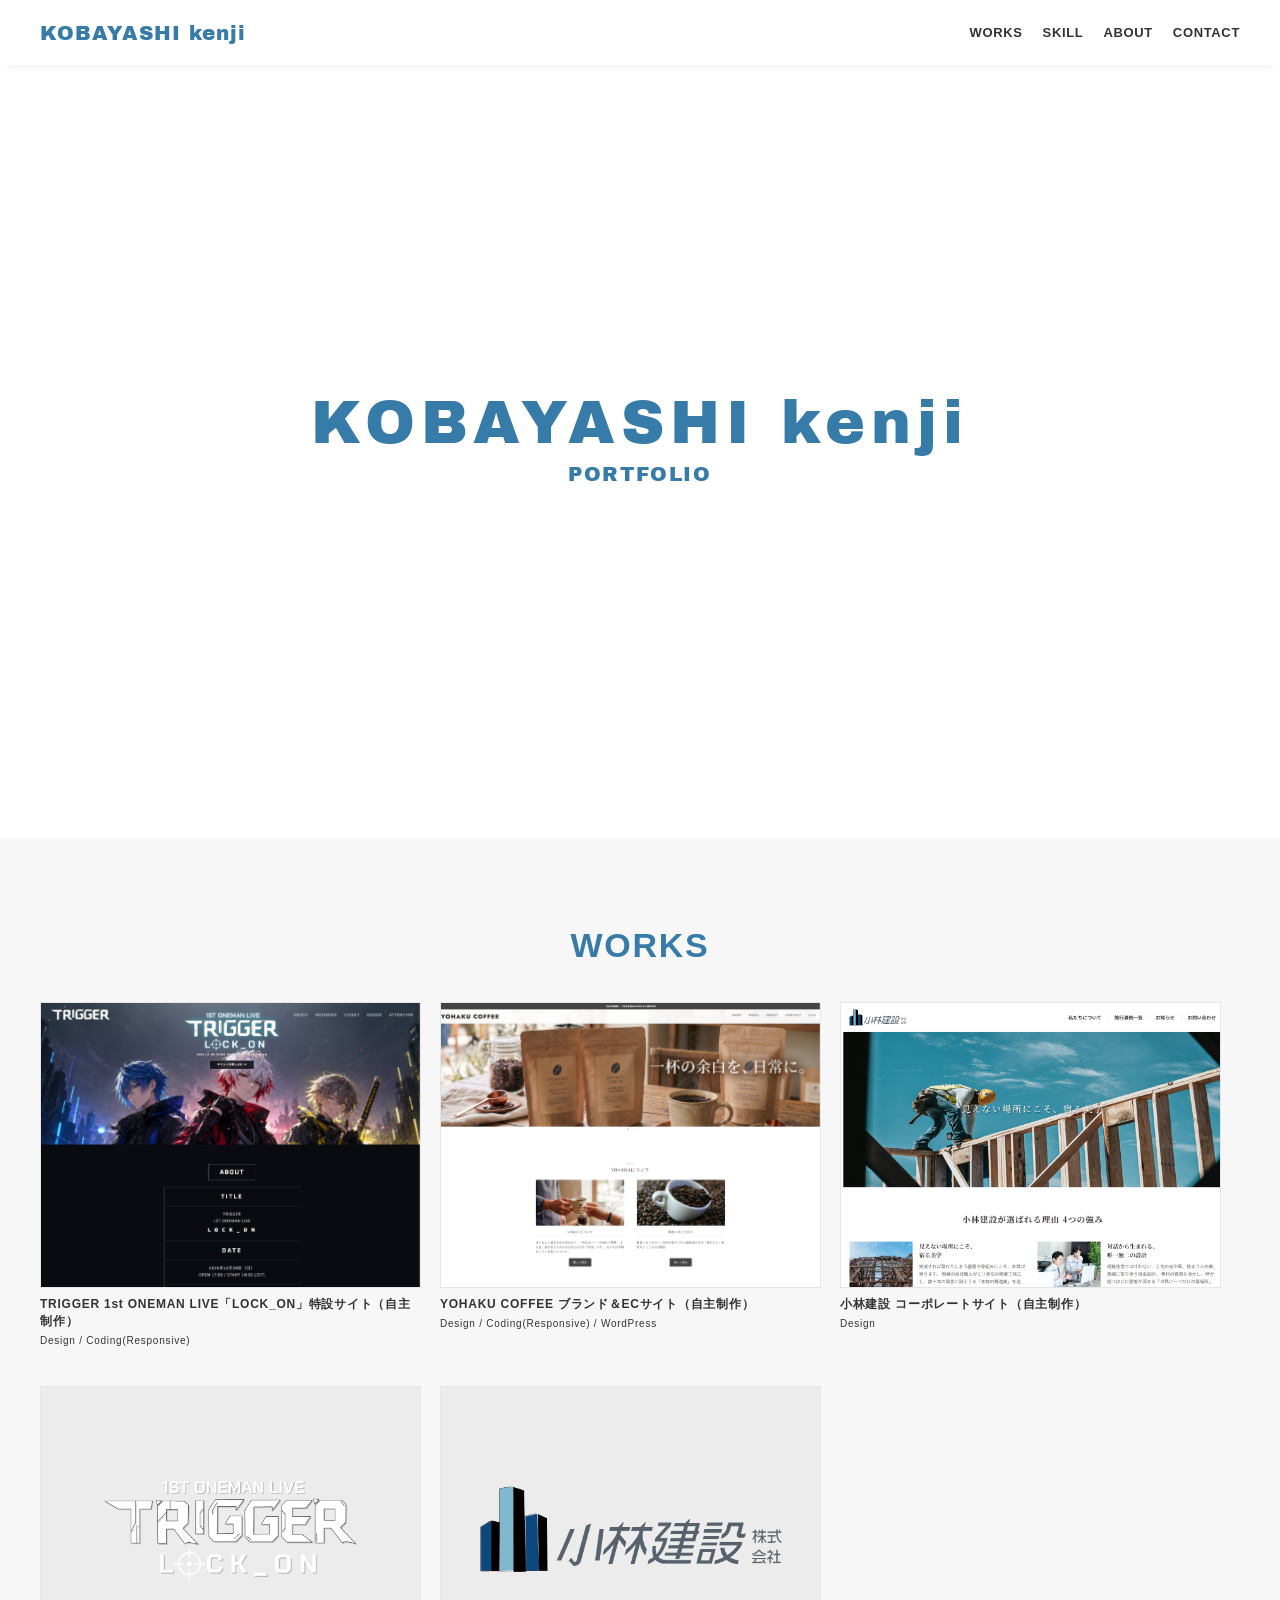
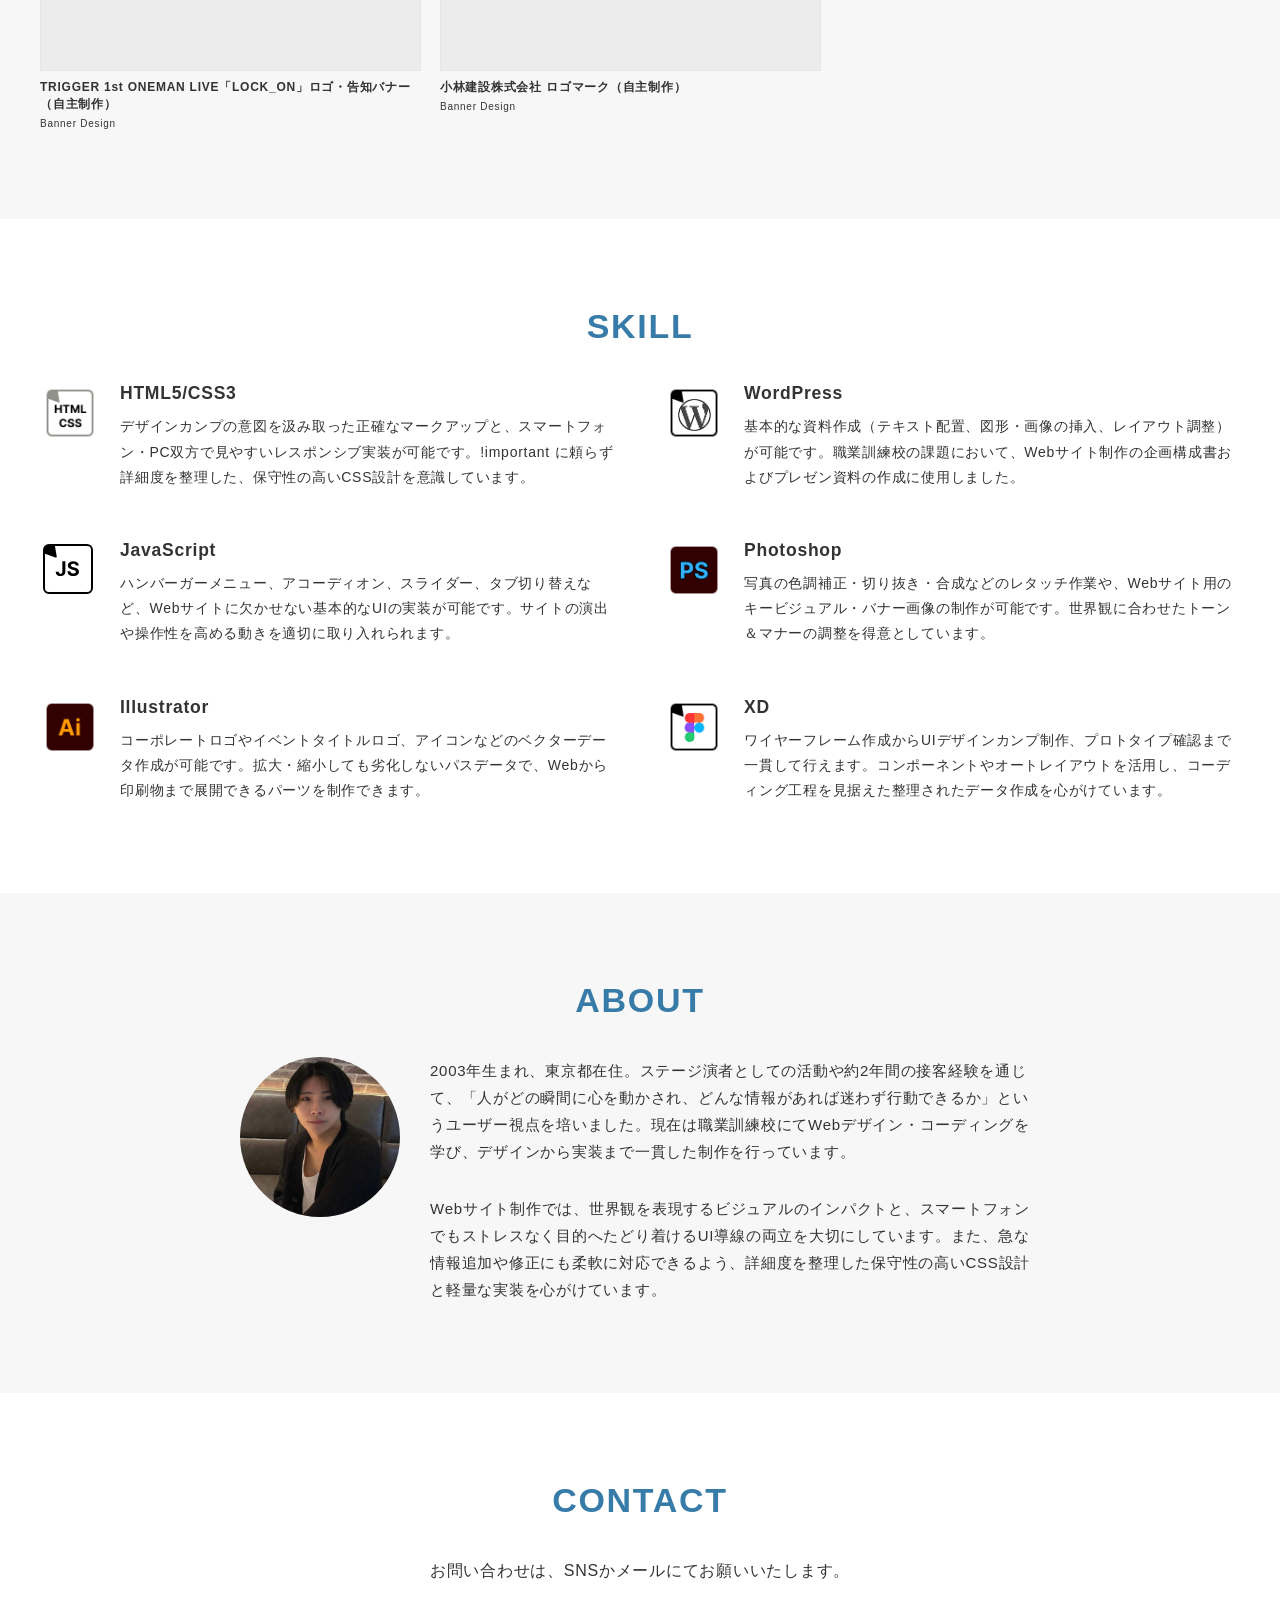
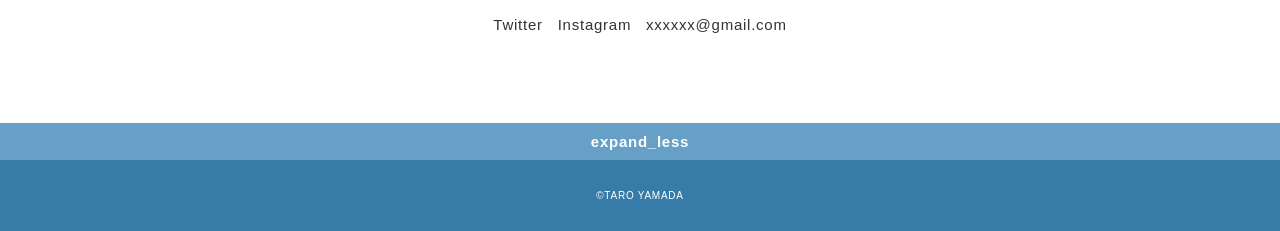
<file: index.html>
<!DOCTYPE html>
<html>

<head>
  <meta charset="utf-8">
  <meta name="viewport" content="width=device-width,initial-scale=1.0,user-scalable=no">
  <meta property="og:type" content="website">
  <meta property="og:title" content="WebデザイナーKOBAYASHI kenji  ポートフォリオ">
  <meta property="og:url" content="index.html">
  <meta property="og:description" content="KOBAYASHI kenjiのポートフォリオサイトです。">
  <meta property="og:image" content="img/ogp.png">
  <meta name="description" content="KOBAYASHI kenji のポートフォリオサイトです">
  <title>KOBAYASHI kenji ポートフォリオ</title>
  <link rel="preconnect" href="https://fonts.gstatic.com">
  <link rel="preconnect" href="https://fonts.googleapis.com">
  <link rel="preconnect" href="https://fonts.gstatic.com" crossorigin>
  <link href="https://fonts.googleapis.com/css2?family=Archivo+Black&display=swap" rel="stylesheet">
  <!-- <link href="https://fonts.googleapis.com/css2?family=Lato&display=swap" rel="stylesheet">
  <link href="https://fonts.googleapis.com/css?family=Material+Icons+Outlined" rel="stylesheet"> -->
  <link href="css/ress.css" rel="stylesheet">
  <link href="css/style.css" rel="stylesheet">
  <link rel="shortcut icon" href="img/favicon.ico">
  <link rel="canonical" href="index.html">
</head>

<body>
  <div class="wrapper">

    <!-- header -->
    <header class="header ">
      <div class="container">
        <h1 class="header-logo">
          <a href="index.html">KOBAYASHI kenji</a>
        </h1>
        <nav class="gnav">
          <ul class="gnav-list">
            <li class="gnav-item"><a href="#works">WORKS</a></li>
            <li class="gnav-item"><a href="#skill">SKILL</a></li>
            <li class="gnav-item"><a href="#about">ABOUT</a></li>
            <li class="gnav-item"><a href="#contact">CONTACT</a></li>
          </ul>
        </nav>
      </div>
    </header>
    <!-- /header -->

    <main class="content">

      <!-- mv -->
      <div class="mv">
        <div class="mv-container">
          <p class="mv-title">KOBAYASHI kenji </p>
          <p class="mv-subtitle">PORTFOLIO</p>
          <p class="mv-text">
            <!-- ユーザーとお客様が心から満足できる<br class="sp-only">サイトをお作りいたします。<br> -->
            <!-- デザインとコーディングは<br class="sp-only">おまかせください。<br> -->
          </p>
        </div>
      </div>
      <!-- /mv -->

      <!-- works -->
      <section class="works section" id="works">
        <div class="container">
          <h2 class="title">WORKS</h2>
          <div class="works-list">
            <a class="works-item" href="works01.html">
              <div class="works-img"><img src="img/site01_v.png" alt="" /></div>
              <p class="works-name">TRIGGER 1st ONEMAN LIVE「LOCK_ON」特設サイト（自主制作）</p>
              <p class="works-info">Design / Coding(Responsive)</p>
            </a>
            <a class="works-item" href="works02.html">
              <div class="works-img"><img src="img/site02_v.png" alt="" /></div>
              <p class="works-name">YOHAKU COFFEE ブランド＆ECサイト（自主制作）</p>
              <p class="works-info">Design / Coding(Responsive) / WordPress</p>
            </a>
            <a class="works-item" href="works03.html">
              <div class="works-img"><img src="img/site03_v.png" alt="" /></div>
              <p class="works-name">小林建設 コーポレートサイト（自主制作）</p>
              <p class="works-info">Design</p>
            </a>
            <a class="works-item" href="works04.html">
              <div class="works-img"><img src="img/logo_banner1.png" alt="" /></div>
              <p class="works-name">TRIGGER 1st ONEMAN LIVE「LOCK_ON」ロゴ・告知バナー（自主制作）</p>   
              <p class="works-info">Banner Design</p>
            </a>
            <a class="works-item" href="works05.html">
              <div class="works-img"><img src="img/logo_banner2.png" alt="" /></div>
              <p class="works-name">小林建設株式会社 ロゴマーク（自主制作）</p>
              <p class="works-info">Banner Design</p>
            </a>
         

          </div>
        </div>
      </section>
      <!-- /works -->

      <!-- skill -->
      <section class="skill section" id="skill">
        <div class="container">
          <h2 class="title">SKILL</h2>
          <div class="skill-list">
            <div class="skill-item">
              <p class="skill-img"><img src="img/html_css.png" alt=""></p>
              <div class="skill-body">
                <h3 class="skill-name">HTML5/CSS3</h3>
                <p class="skill-text">
                 デザインカンプの意図を汲み取った正確なマークアップと、スマートフォン・PC双方で見やすいレスポンシブ実装が可能です。!important に頼らず詳細度を整理した、保守性の高いCSS設計を意識しています。</p>
              </div>
            </div>
            <div class="skill-item">
              <p class="skill-img"><img src="img/wordpress.png" alt=""></p>
              <div class="skill-body">
                <h3 class="skill-name">WordPress</h3>
                <p class="skill-text">
                  基本的な資料作成（テキスト配置、図形・画像の挿入、レイアウト調整）が可能です。職業訓練校の課題において、Webサイト制作の企画構成書およびプレゼン資料の作成に使用しました。</p>
              </div>
            </div>
            <div class="skill-item">
              <p class="skill-img"><img src="img/java.svg" alt=""></p>
              <div class="skill-body">
                <h3 class="skill-name">JavaScript</h3>
                <p class="skill-text">
                  ハンバーガーメニュー、アコーディオン、スライダー、タブ切り替えなど、Webサイトに欠かせない基本的なUIの実装が可能です。サイトの演出や操作性を高める動きを適切に取り入れられます。</p>
              </div>
            </div>
            <div class="skill-item">
              <p class="skill-img"><img src="img/ps.png" alt=""></p>
              <div class="skill-body">
                <h3 class="skill-name">Photoshop</h3>
                <p class="skill-text">
                  写真の色調補正・切り抜き・合成などのレタッチ作業や、Webサイト用のキービジュアル・バナー画像の制作が可能です。世界観に合わせたトーン＆マナーの調整を得意としています。</p>
              </div>
            </div>
            <div class="skill-item">
              <p class="skill-img"><img src="img/ai.png" alt=""></p>
              <div class="skill-body">
                <h3 class="skill-name">Illustrator</h3>
                <p class="skill-text">
                  コーポレートロゴやイベントタイトルロゴ、アイコンなどのベクターデータ作成が可能です。拡大・縮小しても劣化しないパスデータで、Webから印刷物まで展開できるパーツを制作できます。</p>
              </div>
            </div>
            <div class="skill-item">
              <p class="skill-img"><img src="img/figma.png" alt=""></p>
              <div class="skill-body">
                <h3 class="skill-name">XD</h3>
                <p class="skill-text">
                 ワイヤーフレーム作成からUIデザインカンプ制作、プロトタイプ確認まで一貫して行えます。コンポーネントやオートレイアウトを活用し、コーディング工程を見据えた整理されたデータ作成を心がけています。</p>
              </div>
            </div>
          </div>
        </div>
      </section>
      <!-- /skill -->

      <!-- about -->
      <section class="about section" id="about">
        <div class="container">
          <h2 class="title">ABOUT</h2>
          <div class="profile">
            <p class="profile-img">
              <img src="img/kobayashi.png" alt="">
            </p>
            <div class="profile-body">
              <p>
              2003年生まれ、東京都在住。ステージ演者としての活動や約2年間の接客経験を通じて、「人がどの瞬間に心を動かされ、どんな情報があれば迷わず行動できるか」というユーザー視点を培いました。現在は職業訓練校にてWebデザイン・コーディングを学び、デザインから実装まで一貫した制作を行っています。
              </p>
              <p>
                Webサイト制作では、世界観を表現するビジュアルのインパクトと、スマートフォンでもストレスなく目的へたどり着けるUI導線の両立を大切にしています。また、急な情報追加や修正にも柔軟に対応できるよう、詳細度を整理した保守性の高いCSS設計と軽量な実装を心がけています。
              </p>
            </div>
          </div>
        </div>
      </section>
      <!-- /about -->

      <!-- contact -->
      <section class="contact section" id="contact">
        <div class="container">
          <h2 class="title">CONTACT</h2>
          <p class="lead">
            お問い合わせは、<br class="sp-only">SNSかメールにてお願いいたします。
          </p>
          <div class="contact-list">
            <a class="contact-item" href="https://twitter.com/" target="_blank" rel="noopener">Twitter</a>
            <a class="contact-item" href="https://www.instagram.com/" target="_blank" rel="noopener">Instagram</a>
            <span class="contact-item">xxxxxx@gmail.com</span>
          </div>
        </div>
      </section>
      <!-- /contact -->
      <div class="page-top" id="js-page-top">
        <span class="material-icons-outlined">expand_less</span>
      </div>
    </main>

    <!-- footer -->
    <footer class="footer">
      <div class="copyright">&copy;TARO YAMADA</div>
    </footer>
    <!-- /footer -->

  </div>
  <script src="https://ajax.googleapis.com/ajax/libs/jquery/3.5.1/jquery.min.js"></script>
  <script type="text/javascript" src="js/script.js"></script>
</body>

</html>
</file>
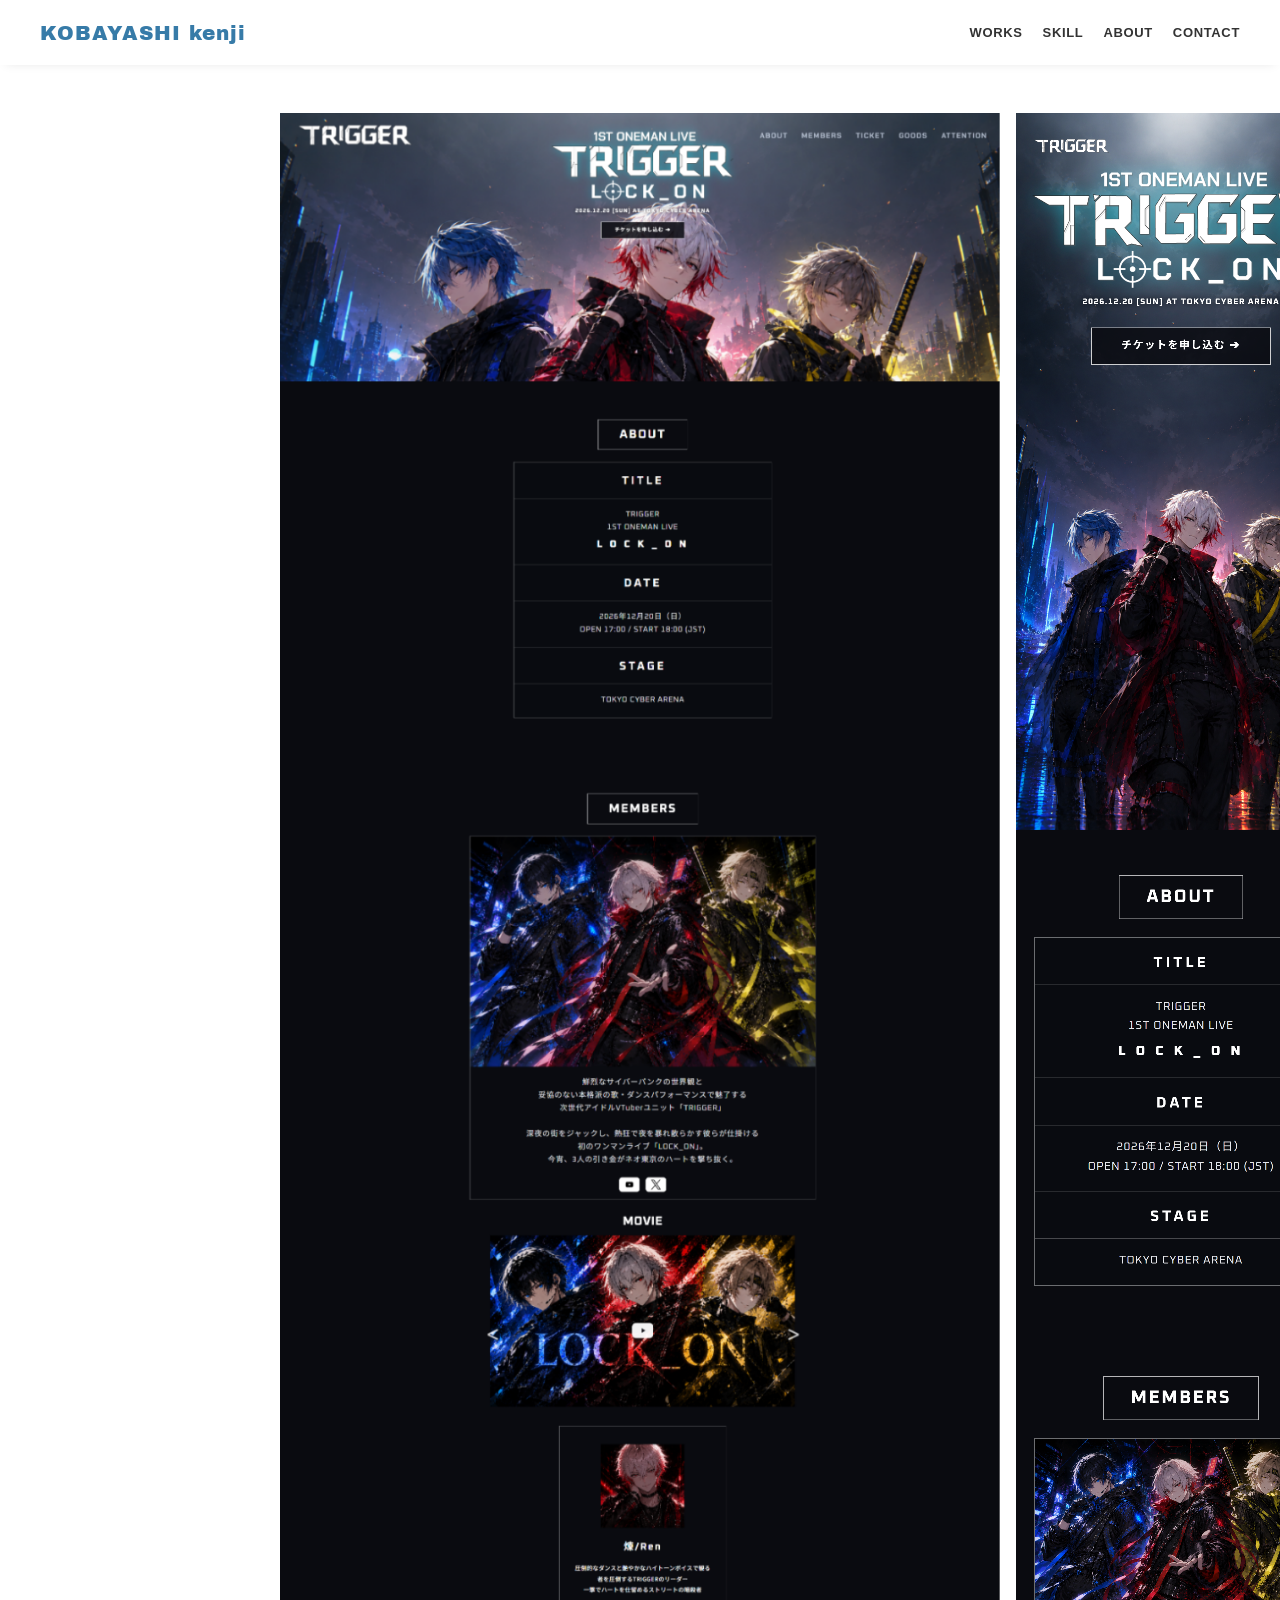
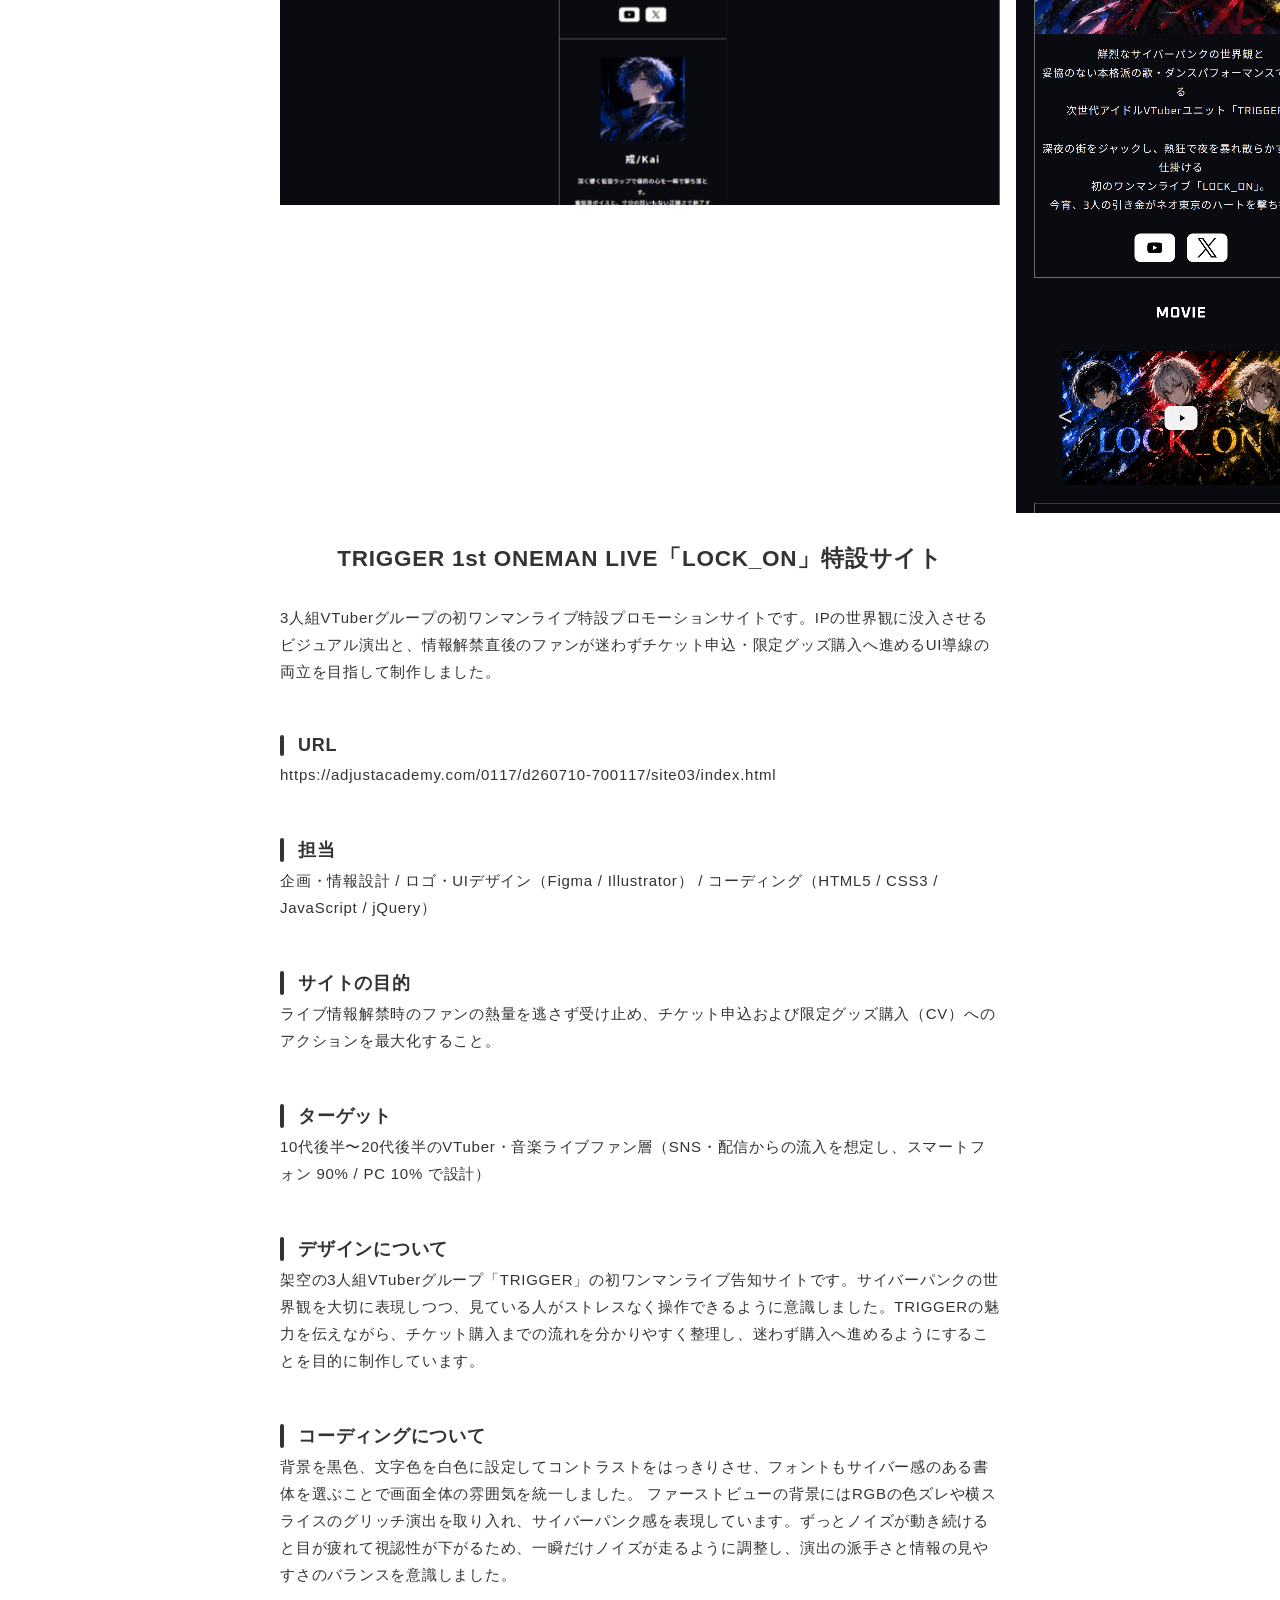
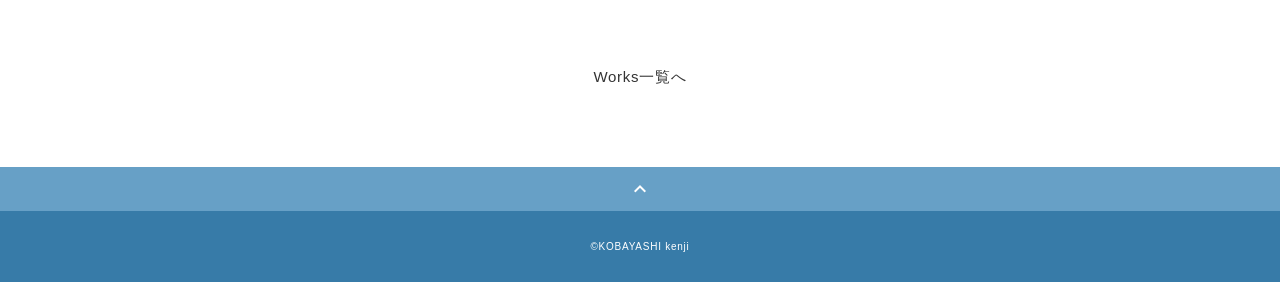
<file: works01.html>
<!DOCTYPE html>
<html lang="ja">
<head>
  <meta charset="utf-8">
  <meta name="viewport" content="width=device-width,initial-scale=1.0">
  <meta property="og:type" content="website">
  <meta property="og:title" content="TRIGGER 1st ONEMAN LIVE「LOCK_ON」特設サイト | KOBAYASHI kenji ポートフォリオ">
  <meta property="og:url" content="works02.html">
  <meta property="og:description" content="KOBAYASHI kenjiの制作実績：TRIGGER 1st ONEMAN LIVE「LOCK_ON」特設サイト">
  <meta property="og:image" content="img/ogp.png">
  <meta name="description" content="KOBAYASHI kenjiの制作実績：TRIGGER 1st ONEMAN LIVE「LOCK_ON」特設サイト">
  <title>TRIGGER 1st ONEMAN LIVE「LOCK_ON」特設サイト | KOBAYASHI kenji ポートフォリオ</title>
  <link rel="preconnect" href="https://fonts.googleapis.com">
  <link rel="preconnect" href="https://fonts.gstatic.com" crossorigin>
  <link href="https://fonts.googleapis.com/css2?family=Archivo+Black&family=Lato&display=swap" rel="stylesheet">
  <link href="https://fonts.googleapis.com/css?family=Material+Icons+Outlined" rel="stylesheet">
  <link href="css/ress.css" rel="stylesheet">
  <link href="css/style.css" rel="stylesheet">
  <link rel="shortcut icon" href="img/favicon.ico">
  <link rel="canonical" href="works02.html">
</head>
<body>
  <div class="wrapper">

    <!-- header -->
    <header class="header">
      <div class="container">
        <h1 class="header-logo">
          <a href="index.html">KOBAYASHI kenji</a>
        </h1>
        <nav class="gnav">
          <ul class="gnav-list">
            <li class="gnav-item"><a href="./#works">WORKS</a></li>
            <li class="gnav-item"><a href="./#skill">SKILL</a></li>
            <li class="gnav-item"><a href="./#about">ABOUT</a></li>
            <li class="gnav-item"><a href="./#contact">CONTACT</a></li>
          </ul>
        </nav>
      </div>
    </header>
    <!-- /header -->

    <main class="content">

      <article class="article">
        <div class="article-container">
          <div class="article-body">
            <p class="work-imgs">
              <img src="img/site01_v.png" alt="TRIGGER 1st ONEMAN LIVE「LOCK_ON」特設サイト モックアップ">
                <img src="img/site01_sp.png" alt="TRIGGER 1st ONEMAN LIVE「LOCK_ON」特設サイト モックアップ">
            </p>
            <h2 class="article-title">TRIGGER 1st ONEMAN LIVE「LOCK_ON」特設サイト</h2>
            <p>
              3人組VTuberグループの初ワンマンライブ特設プロモーションサイトです。IPの世界観に没入させるビジュアル演出と、情報解禁直後のファンが迷わずチケット申込・限定グッズ購入へ進めるUI導線の両立を目指して制作しました。
            </p>
            <h3>URL</h3>
            <p><a href="https://adjustacademy.com/0117/d260710-700117/site03/index.html" target="_blank" rel="noopener">https://adjustacademy.com/0117/d260710-700117/site03/index.html</a></p>
            <h3>担当</h3>
            <p>企画・情報設計 / ロゴ・UIデザイン（Figma / Illustrator） / コーディング（HTML5 / CSS3 / JavaScript / jQuery）</p>
            <h3>サイトの目的</h3>
            <p>ライブ情報解禁時のファンの熱量を逃さず受け止め、チケット申込および限定グッズ購入（CV）へのアクションを最大化すること。</p>
            <h3>ターゲット</h3>
            <p>10代後半〜20代後半のVTuber・音楽ライブファン層（SNS・配信からの流入を想定し、スマートフォン 90% / PC 10% で設計）</p>
            <h3>デザインについて</h3>
            <p>
              架空の3人組VTuberグループ「TRIGGER」の初ワンマンライブ告知サイトです。サイバーパンクの世界観を大切に表現しつつ、見ている人がストレスなく操作できるように意識しました。TRIGGERの魅力を伝えながら、チケット購入までの流れを分かりやすく整理し、迷わず購入へ進めるようにすることを目的に制作しています。
            </p>
            <h3>コーディングについて</h3>
            <p>
             背景を黒色、文字色を白色に設定してコントラストをはっきりさせ、フォントもサイバー感のある書体を選ぶことで画面全体の雰囲気を統一しました。
ファーストビューの背景にはRGBの色ズレや横スライスのグリッチ演出を取り入れ、サイバーパンク感を表現しています。ずっとノイズが動き続けると目が疲れて視認性が下がるため、一瞬だけノイズが走るように調整し、演出の派手さと情報の見やすさのバランスを意識しました。

            </p>
          </div>
          <div class="home-link">
            <a href="./#works">Works一覧へ</a>
          </div>
        </div>
      </article>

      <div class="page-top" id="js-page-top">
        <span class="material-icons-outlined">expand_less</span>
      </div>
    </main>

    <!-- footer -->
    <footer class="footer">
      <div class="copyright">&copy;KOBAYASHI kenji</div>
    </footer>
    <!-- /footer -->

  </div>
  <script src="https://ajax.googleapis.com/ajax/libs/jquery/3.5.1/jquery.min.js"></script>
  <script type="text/javascript" src="js/script.js"></script>
</body>
</html>
</file>
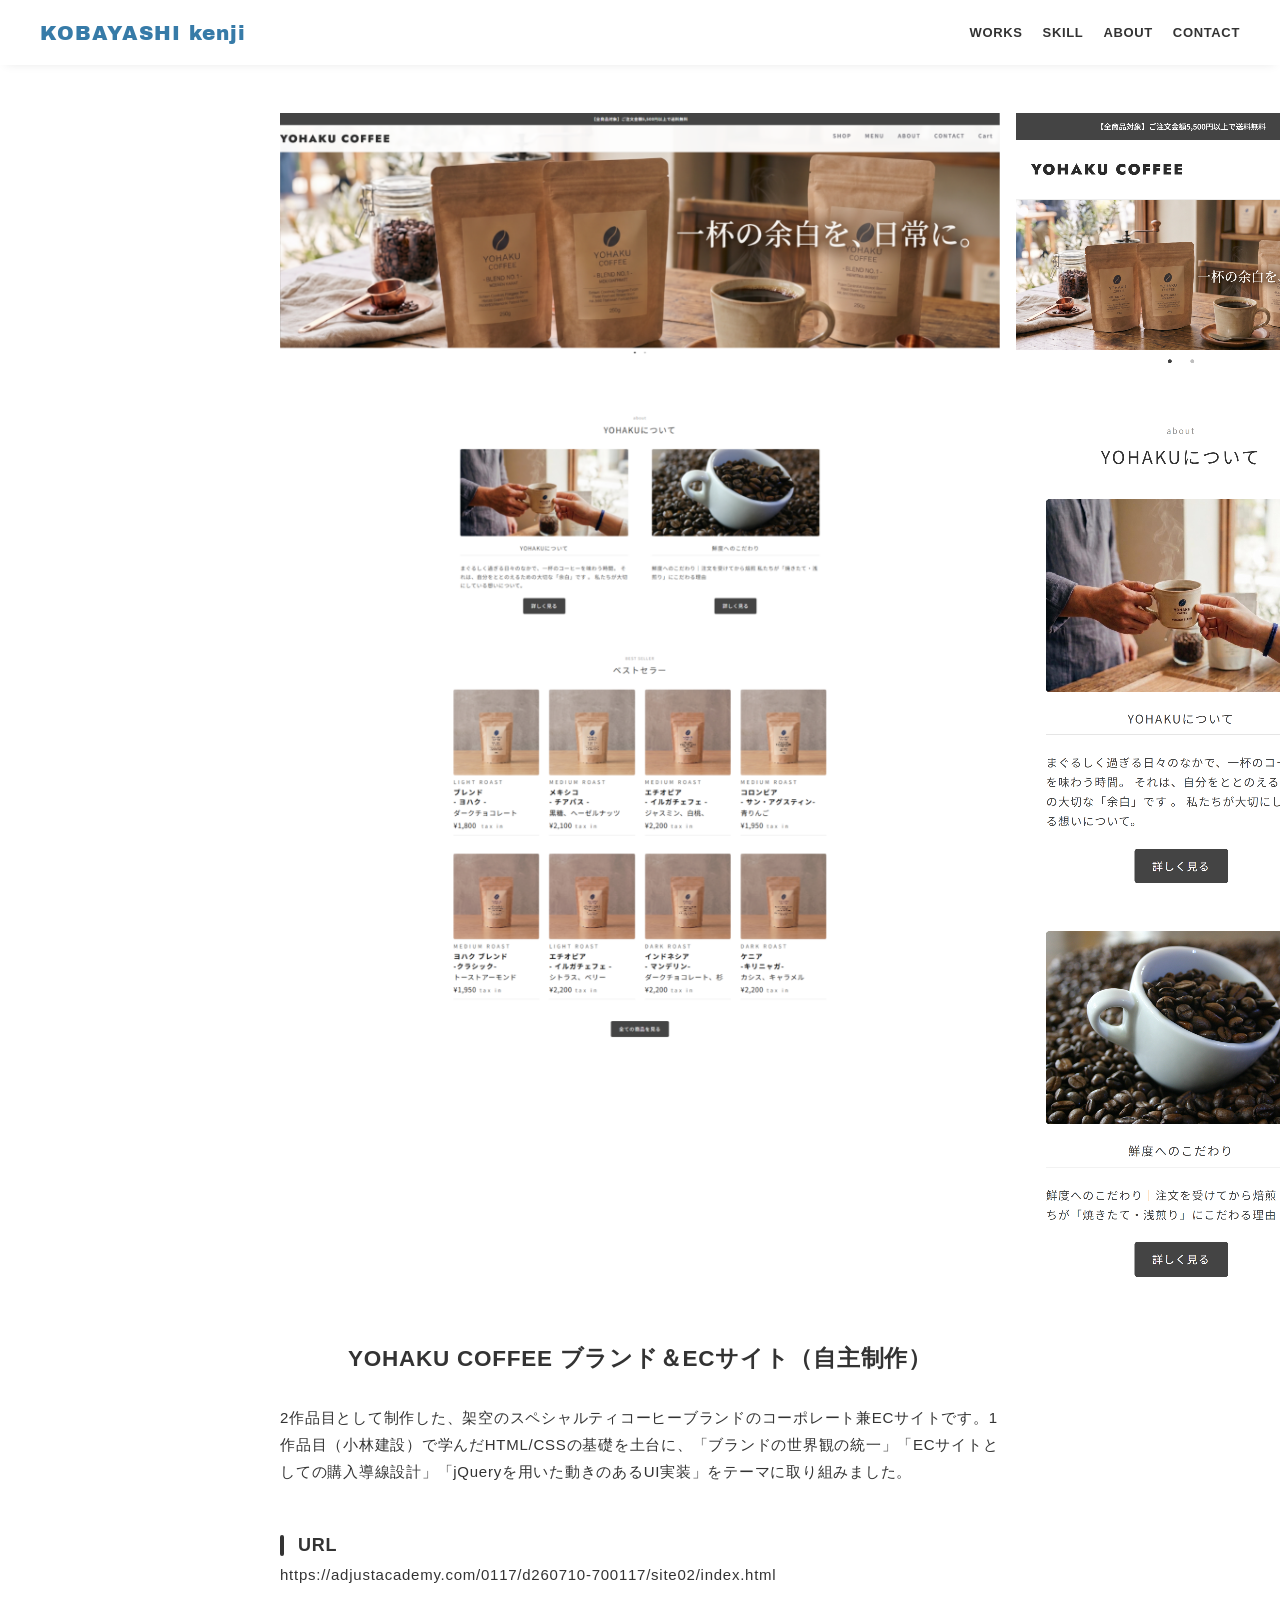
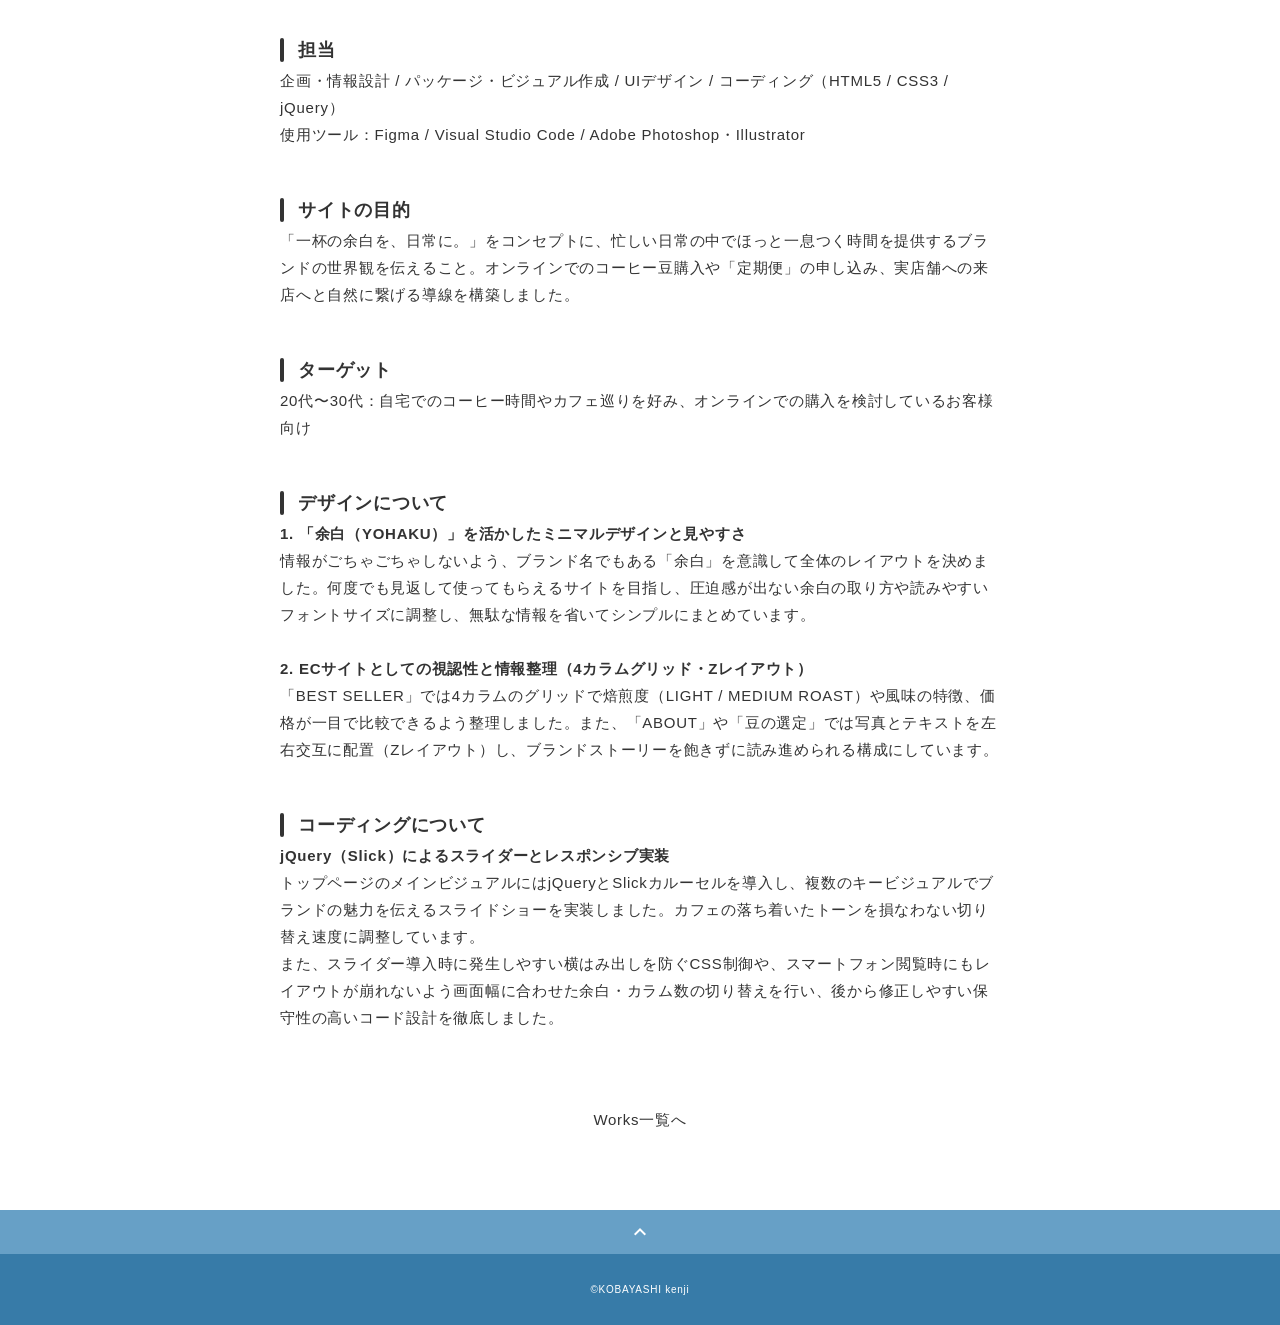
<file: works02.html>
<!DOCTYPE html>
<html lang="ja">
<head>
  <meta charset="utf-8">
  <meta name="viewport" content="width=device-width,initial-scale=1.0">
  <meta property="og:type" content="website">
  <meta property="og:title" content="YOHAKU COFFEE ブランド＆ECサイト（自主制作） | KOBAYASHI kenji ポートフォリオ">
  <meta property="og:url" content="works03.html">
  <meta property="og:description" content="KOBAYASHI kenjiの制作実績：YOHAKU COFFEE ブランド＆ECサイト">
  <meta property="og:image" content="img/ogp.png">
  <meta name="description" content="KOBAYASHI kenjiの制作実績：YOHAKU COFFEE ブランド＆ECサイト">
  <title>YOHAKU COFFEE ブランド＆ECサイト（自主制作） | KOBAYASHI kenji ポートフォリオ</title>
  <link rel="preconnect" href="https://fonts.googleapis.com">
  <link rel="preconnect" href="https://fonts.gstatic.com" crossorigin>
  <link href="https://fonts.googleapis.com/css2?family=Archivo+Black&family=Lato&display=swap" rel="stylesheet">
  <link href="https://fonts.googleapis.com/css?family=Material+Icons+Outlined" rel="stylesheet">
  <link href="css/ress.css" rel="stylesheet">
  <link href="css/style.css" rel="stylesheet">
  <link rel="shortcut icon" href="img/favicon.ico">
  <link rel="canonical" href="works03.html">
</head>
<body>
  <div class="wrapper">

    <!-- header -->
    <header class="header">
      <div class="container">
        <h1 class="header-logo">
          <a href="index.html">KOBAYASHI kenji</a>
        </h1>
        <nav class="gnav">
          <ul class="gnav-list">
            <li class="gnav-item"><a href="./#works">WORKS</a></li>
            <li class="gnav-item"><a href="./#skill">SKILL</a></li>
            <li class="gnav-item"><a href="./#about">ABOUT</a></li>
            <li class="gnav-item"><a href="./#contact">CONTACT</a></li>
          </ul>
        </nav>
      </div>
    </header>
    <!-- /header -->

    <main class="content">

      <article class="article">
        <div class="article-container">
          <div class="article-body">
            <p class="work-imgs">
              <img src="img/site02_v.png" alt="YOHAKU COFFEE ブランド＆ECサイト モックアップ">
              <img src="img/site02_sp.png" alt="YOHAKU COFFEE ブランド＆ECサイト モックアップ">
            </p>
            <h2 class="article-title">YOHAKU COFFEE ブランド＆ECサイト（自主制作）</h2>
            <p>
              2作品目として制作した、架空のスペシャルティコーヒーブランドのコーポレート兼ECサイトです。1作品目（小林建設）で学んだHTML/CSSの基礎を土台に、「ブランドの世界観の統一」「ECサイトとしての購入導線設計」「jQueryを用いた動きのあるUI実装」をテーマに取り組みました。
            </p>
            <h3>URL</h3>
            <p><a href="https://adjustacademy.com/0117/d260710-700117/site02/index.html" target="_blank" rel="noopener">https://adjustacademy.com/0117/d260710-700117/site02/index.html</a></p>
            <h3>担当</h3>
            <p>
              企画・情報設計 / パッケージ・ビジュアル作成 / UIデザイン / コーディング（HTML5 / CSS3 / jQuery）<br>
              使用ツール：Figma / Visual Studio Code / Adobe Photoshop・Illustrator
            </p>
            <h3>サイトの目的</h3>
            <p>
              「一杯の余白を、日常に。」をコンセプトに、忙しい日常の中でほっと一息つく時間を提供するブランドの世界観を伝えること。オンラインでのコーヒー豆購入や「定期便」の申し込み、実店舗への来店へと自然に繋げる導線を構築しました。
            </p>
            <h3>ターゲット</h3>
            <p>
              20代〜30代：自宅でのコーヒー時間やカフェ巡りを好み、オンラインでの購入を検討しているお客様向け
            </p>
            <h3>デザインについて</h3>
            <p>
              <strong>1. 「余白（YOHAKU）」を活かしたミニマルデザインと見やすさ</strong><br>
             情報がごちゃごちゃしないよう、ブランド名でもある「余白」を意識して全体のレイアウトを決めました。何度でも見返して使ってもらえるサイトを目指し、圧迫感が出ない余白の取り方や読みやすいフォントサイズに調整し、無駄な情報を省いてシンプルにまとめています。<br><br>
              <strong>2. ECサイトとしての視認性と情報整理（4カラムグリッド・Zレイアウト）</strong><br>
              「BEST SELLER」では4カラムのグリッドで焙煎度（LIGHT / MEDIUM ROAST）や風味の特徴、価格が一目で比較できるよう整理しました。また、「ABOUT」や「豆の選定」では写真とテキストを左右交互に配置（Zレイアウト）し、ブランドストーリーを飽きずに読み進められる構成にしています。
            </p>
            <h3>コーディングについて</h3>
            <p>
              <strong>jQuery（Slick）によるスライダーとレスポンシブ実装</strong><br>
              トップページのメインビジュアルにはjQueryとSlickカルーセルを導入し、複数のキービジュアルでブランドの魅力を伝えるスライドショーを実装しました。カフェの落ち着いたトーンを損なわない切り替え速度に調整しています。<br>
              また、スライダー導入時に発生しやすい横はみ出しを防ぐCSS制御や、スマートフォン閲覧時にもレイアウトが崩れないよう画面幅に合わせた余白・カラム数の切り替えを行い、後から修正しやすい保守性の高いコード設計を徹底しました。
            </p>
          </div>
          <div class="home-link">
            <a href="./#works">Works一覧へ</a>
          </div>
        </div>
      </article>

      <div class="page-top" id="js-page-top">
        <span class="material-icons-outlined">expand_less</span>
      </div>
    </main>

    <!-- footer -->
    <footer class="footer">
      <div class="copyright">&copy;KOBAYASHI kenji</div>
    </footer>
    <!-- /footer -->

  </div>
  <script src="https://ajax.googleapis.com/ajax/libs/jquery/3.5.1/jquery.min.js"></script>
  <script type="text/javascript" src="js/script.js"></script>
</body>
</html>
</file>
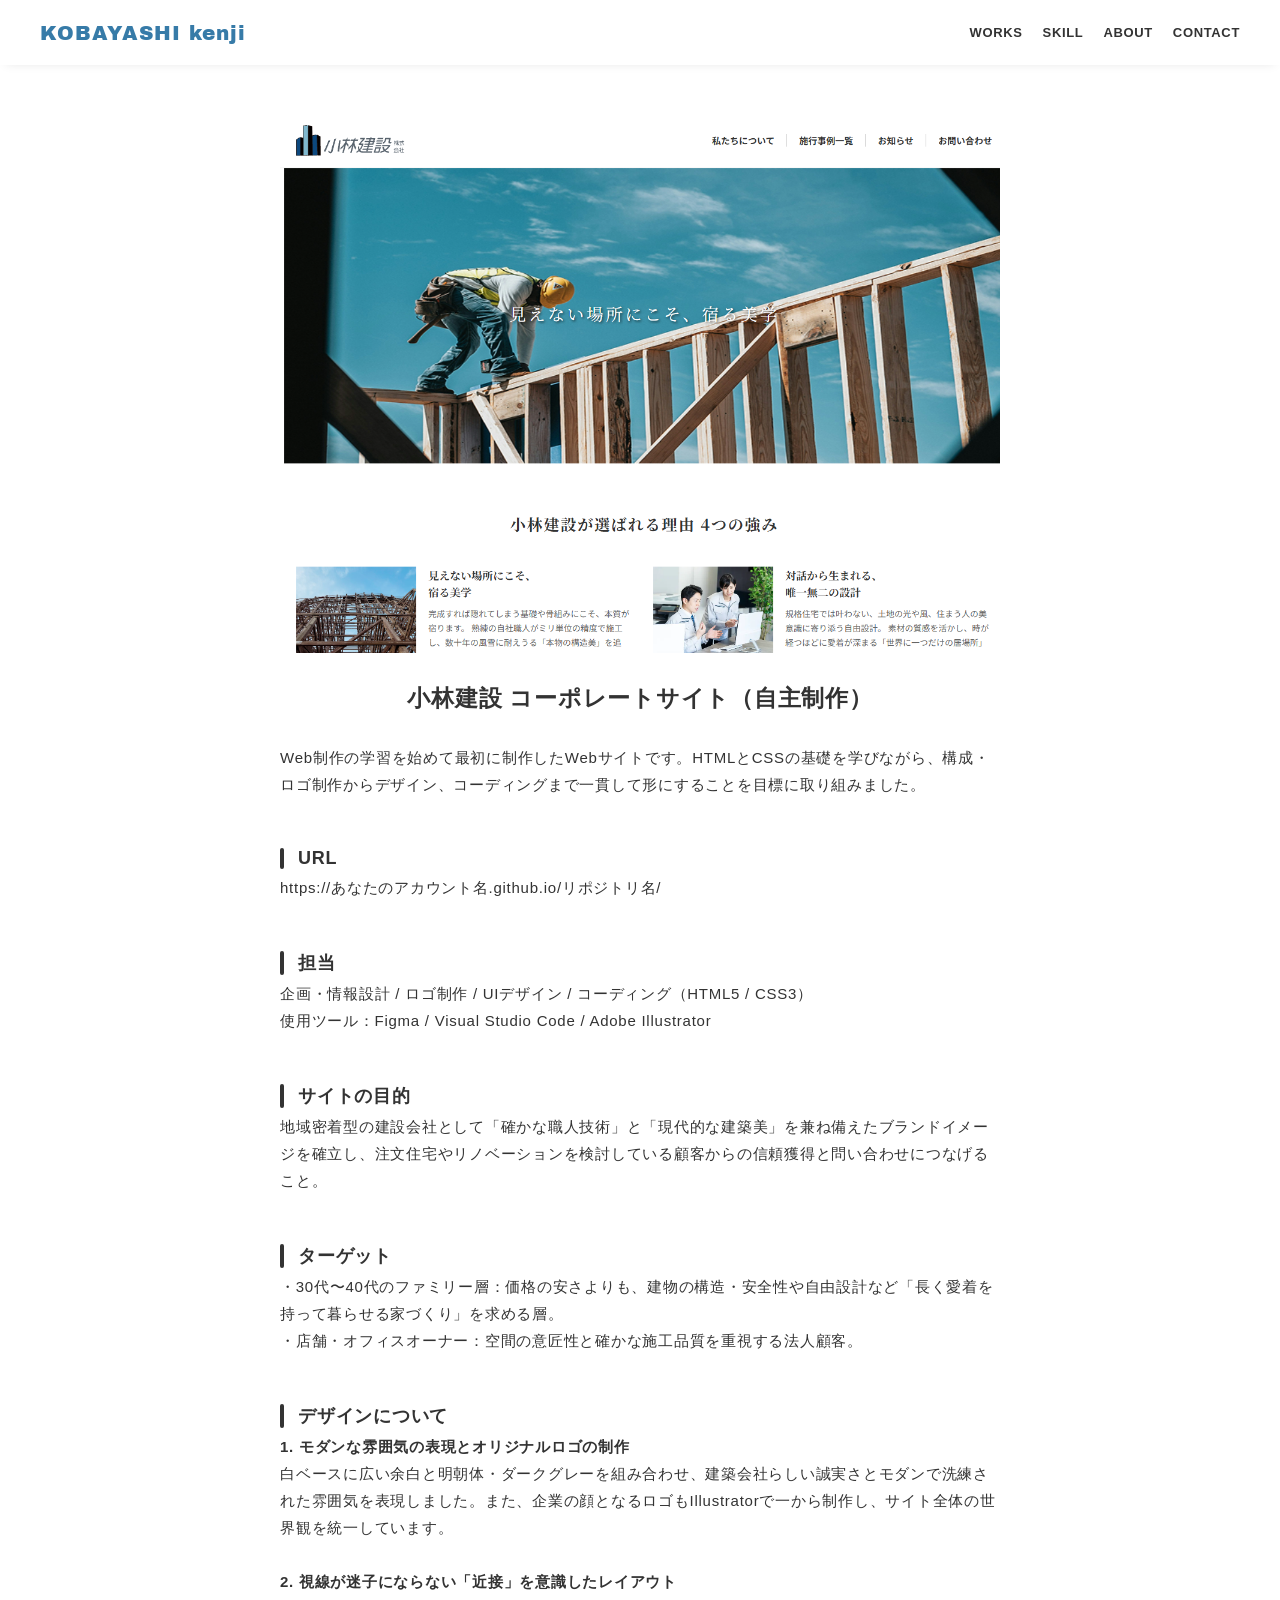
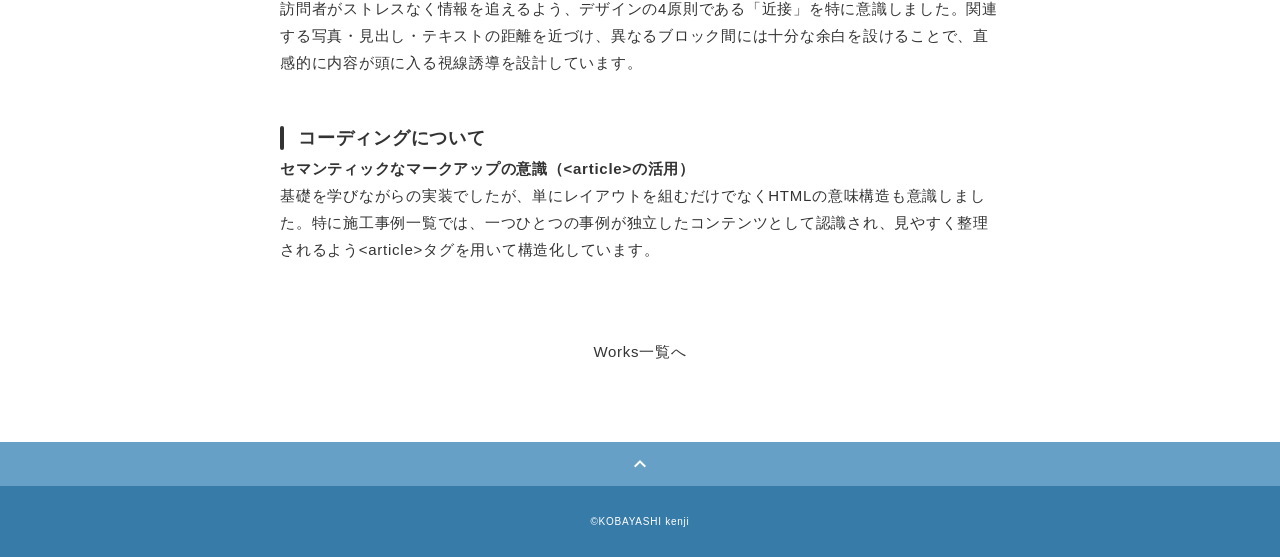
<file: works03.html>
<!DOCTYPE html>
<html lang="ja">
<head>
  <meta charset="utf-8">
  <meta name="viewport" content="width=device-width,initial-scale=1.0">
  <meta property="og:type" content="website">
  <meta property="og:title" content="小林建設 コーポレートサイト（自主制作） | KOBAYASHI kenji ポートフォリオ">
  <meta property="og:url" content="works01.html">
  <meta property="og:description" content="KOBAYASHI kenjiの制作実績：小林建設 コーポレートサイト">
  <meta property="og:image" content="img/ogp.png">
  <meta name="description" content="KOBAYASHI kenjiの制作実績：小林建設 コーポレートサイト">
  <title>小林建設 コーポレートサイト（自主制作） | KOBAYASHI kenji ポートフォリオ</title>
  <link rel="preconnect" href="https://fonts.googleapis.com">
  <link rel="preconnect" href="https://fonts.gstatic.com" crossorigin>
  <link href="https://fonts.googleapis.com/css2?family=Archivo+Black&family=Lato&display=swap" rel="stylesheet">
  <link href="https://fonts.googleapis.com/css?family=Material+Icons+Outlined" rel="stylesheet">
  <link href="css/ress.css" rel="stylesheet">
  <link href="css/style.css" rel="stylesheet">
  <link rel="shortcut icon" href="img/favicon.ico">
  <link rel="canonical" href="works01.html">
</head>
<body>
  <div class="wrapper">

    <!-- header -->
    <header class="header">
      <div class="container">
        <h1 class="header-logo">
          <a href="index.html">KOBAYASHI kenji</a>
        </h1>
        <nav class="gnav">
          <ul class="gnav-list">
            <li class="gnav-item"><a href="./#works">WORKS</a></li>
            <li class="gnav-item"><a href="./#skill">SKILL</a></li>
            <li class="gnav-item"><a href="./#about">ABOUT</a></li>
            <li class="gnav-item"><a href="./#contact">CONTACT</a></li>
          </ul>
        </nav>
      </div>
    </header>
    <!-- /header -->

    <main class="content">

      <article class="article">
        <div class="article-container">
          <div class="article-body">
            <p>
              <img src="img/site03_v.png" alt="小林建設 コーポレートサイト モックアップ">
            </p>
            <h2 class="article-title">小林建設 コーポレートサイト（自主制作）</h2>
            <p>
              Web制作の学習を始めて最初に制作したWebサイトです。HTMLとCSSの基礎を学びながら、構成・ロゴ制作からデザイン、コーディングまで一貫して形にすることを目標に取り組みました。
            </p>
            <h3>URL</h3>
            <p><a href="https://あなたのアカウント名.github.io/リポジトリ名/" target="_blank" rel="noopener">https://あなたのアカウント名.github.io/リポジトリ名/</a></p>
            <h3>担当</h3>
            <p>
              企画・情報設計 / ロゴ制作 / UIデザイン / コーディング（HTML5 / CSS3）<br>
              使用ツール：Figma / Visual Studio Code / Adobe Illustrator
            </p>
            <h3>サイトの目的</h3>
            <p>
              地域密着型の建設会社として「確かな職人技術」と「現代的な建築美」を兼ね備えたブランドイメージを確立し、注文住宅やリノベーションを検討している顧客からの信頼獲得と問い合わせにつなげること。
            </p>
            <h3>ターゲット</h3>
            <p>
              ・30代〜40代のファミリー層：価格の安さよりも、建物の構造・安全性や自由設計など「長く愛着を持って暮らせる家づくり」を求める層。<br>
              ・店舗・オフィスオーナー：空間の意匠性と確かな施工品質を重視する法人顧客。
            </p>
            <h3>デザインについて</h3>
            <p>
              <strong>1. モダンな雰囲気の表現とオリジナルロゴの制作</strong><br>
              白ベースに広い余白と明朝体・ダークグレーを組み合わせ、建築会社らしい誠実さとモダンで洗練された雰囲気を表現しました。また、企業の顔となるロゴもIllustratorで一から制作し、サイト全体の世界観を統一しています。<br><br>
              <strong>2. 視線が迷子にならない「近接」を意識したレイアウト</strong><br>
              訪問者がストレスなく情報を追えるよう、デザインの4原則である「近接」を特に意識しました。関連する写真・見出し・テキストの距離を近づけ、異なるブロック間には十分な余白を設けることで、直感的に内容が頭に入る視線誘導を設計しています。
            </p>
            <h3>コーディングについて</h3>
            <p>
              <strong>セマンティックなマークアップの意識（&lt;article&gt;の活用）</strong><br>
              基礎を学びながらの実装でしたが、単にレイアウトを組むだけでなくHTMLの意味構造も意識しました。特に施工事例一覧では、一つひとつの事例が独立したコンテンツとして認識され、見やすく整理されるよう&lt;article&gt;タグを用いて構造化しています。
            </p>
          </div>
          <div class="home-link">
            <a href="./#works">Works一覧へ</a>
          </div>
        </div>
      </article>

      <div class="page-top" id="js-page-top">
        <span class="material-icons-outlined">expand_less</span>
      </div>
    </main>

    <!-- footer -->
    <footer class="footer">
      <div class="copyright">&copy;KOBAYASHI kenji</div>
    </footer>
    <!-- /footer -->

  </div>
  <script src="https://ajax.googleapis.com/ajax/libs/jquery/3.5.1/jquery.min.js"></script>
  <script type="text/javascript" src="js/script.js"></script>
</body>
</html>
</file>
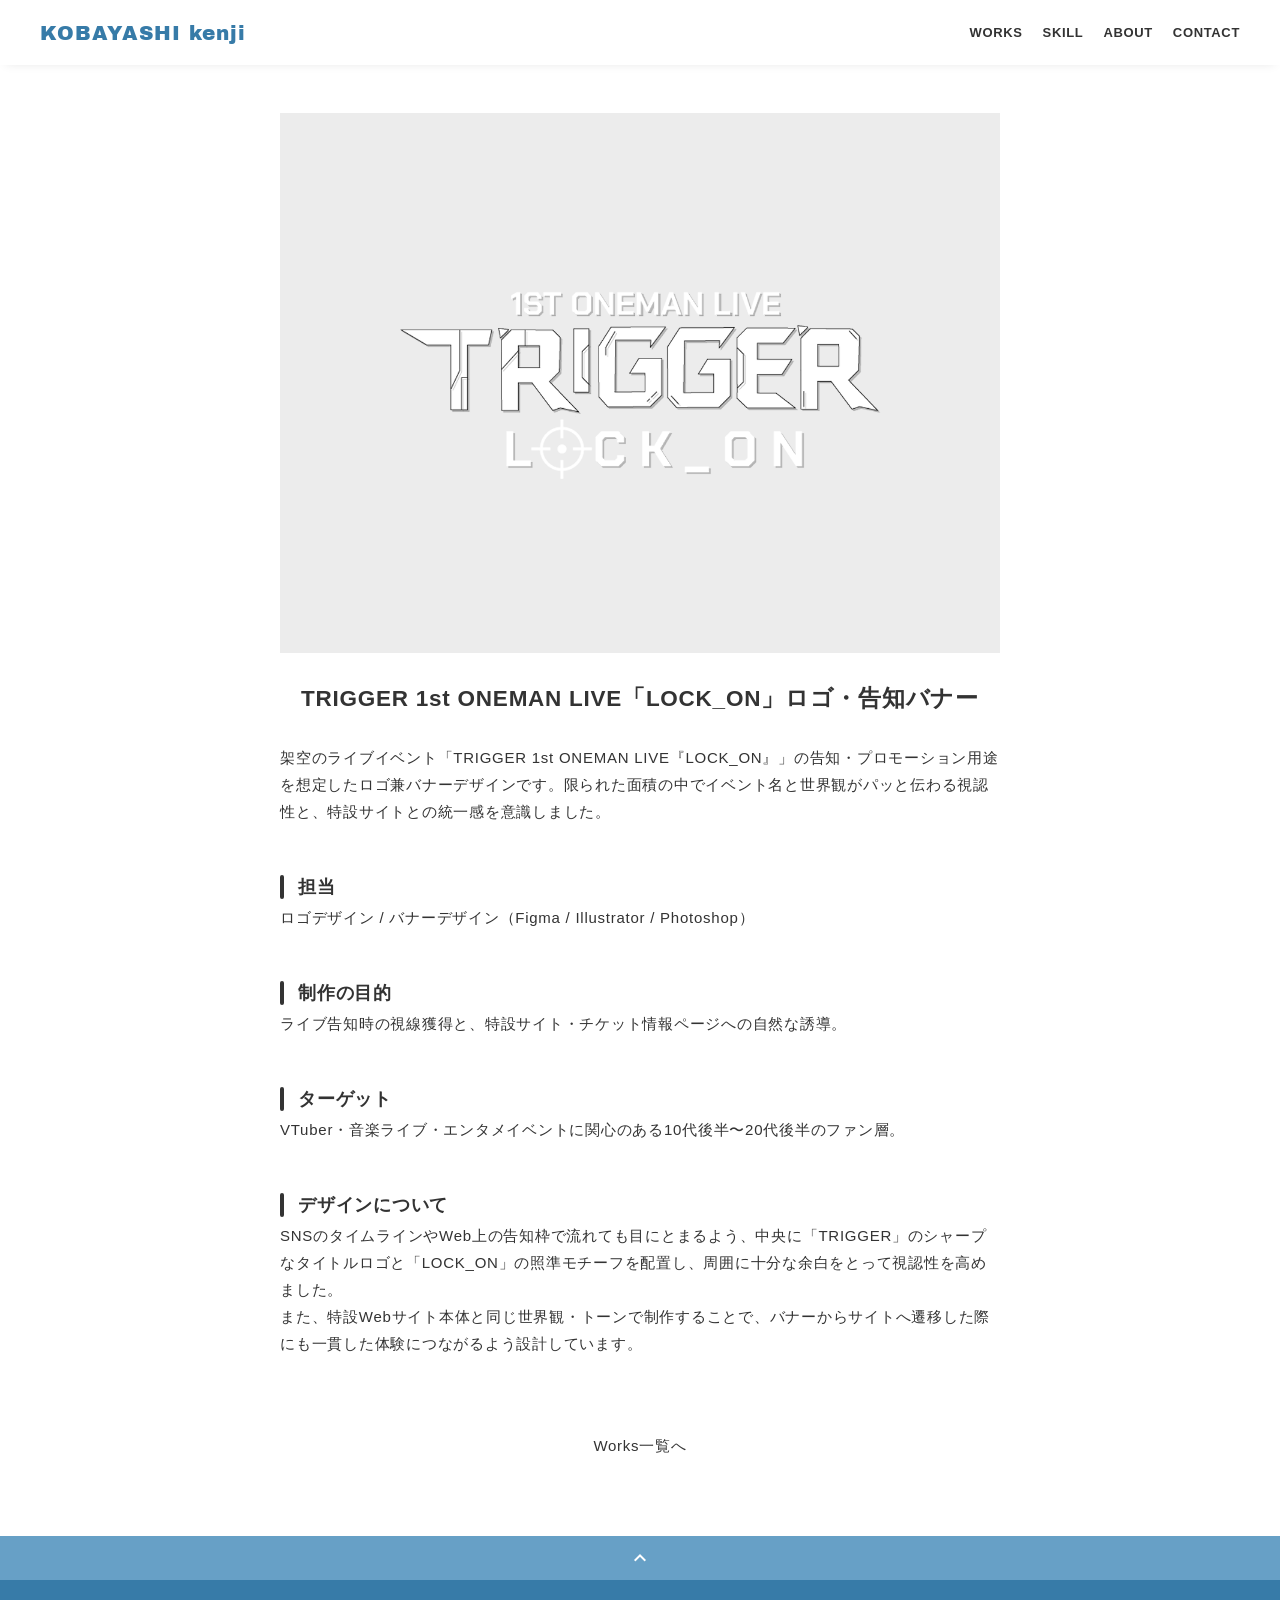
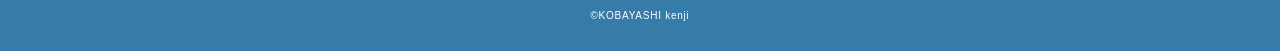
<file: works04.html>
<!DOCTYPE html>
<html lang="ja">
<head>
  <meta charset="utf-8">
  <meta name="viewport" content="width=device-width,initial-scale=1.0">
  <meta property="og:type" content="website">
  <meta property="og:title" content="TRIGGER 1st ONEMAN LIVE「LOCK_ON」ロゴ・告知バナー | KOBAYASHI kenji ポートフォリオ">
  <meta property="og:url" content="works04.html">
  <meta property="og:description" content="KOBAYASHI kenjiの制作実績：TRIGGER 1st ONEMAN LIVE「LOCK_ON」ロゴ・告知バナー">
  <meta property="og:image" content="img/ogp.png">
  <meta name="description" content="KOBAYASHI kenjiの制作実績：TRIGGER 1st ONEMAN LIVE「LOCK_ON」ロゴ・告知バナー">
  <title>TRIGGER 1st ONEMAN LIVE「LOCK_ON」ロゴ・告知バナー | KOBAYASHI kenji ポートフォリオ</title>
  <link rel="preconnect" href="https://fonts.googleapis.com">
  <link rel="preconnect" href="https://fonts.gstatic.com" crossorigin>
  <link href="https://fonts.googleapis.com/css2?family=Archivo+Black&family=Lato&display=swap" rel="stylesheet">
  <link href="https://fonts.googleapis.com/css?family=Material+Icons+Outlined" rel="stylesheet">
  <link href="css/ress.css" rel="stylesheet">
  <link href="css/style.css" rel="stylesheet">
  <link rel="shortcut icon" href="img/favicon.ico">
  <link rel="canonical" href="works04.html">
</head>
<body>
  <div class="wrapper">

    <!-- header -->
    <header class="header">
      <div class="container">
        <h1 class="header-logo">
          <a href="index.html">KOBAYASHI kenji</a>
        </h1>
        <nav class="gnav">
          <ul class="gnav-list">
            <li class="gnav-item"><a href="./#works">WORKS</a></li>
            <li class="gnav-item"><a href="./#skill">SKILL</a></li>
            <li class="gnav-item"><a href="./#about">ABOUT</a></li>
            <li class="gnav-item"><a href="./#contact">CONTACT</a></li>
          </ul>
        </nav>
      </div>
    </header>
    <!-- /header -->

    <main class="content">

      <article class="article">
        <div class="article-container">
          <div class="article-body">
            <p>
              <img src="img/logo_banner1.png" alt="TRIGGER 1st ONEMAN LIVE「LOCK_ON」ロゴ・告知バナー">
            </p>
            <h2 class="article-title">TRIGGER 1st ONEMAN LIVE「LOCK_ON」ロゴ・告知バナー</h2>
            <p>
              架空のライブイベント「TRIGGER 1st ONEMAN LIVE『LOCK_ON』」の告知・プロモーション用途を想定したロゴ兼バナーデザインです。限られた面積の中でイベント名と世界観がパッと伝わる視認性と、特設サイトとの統一感を意識しました。
            </p>
            <h3>担当</h3>
            <p>ロゴデザイン / バナーデザイン（Figma / Illustrator / Photoshop）</p>
            <h3>制作の目的</h3>
            <p>ライブ告知時の視線獲得と、特設サイト・チケット情報ページへの自然な誘導。</p>
            <h3>ターゲット</h3>
            <p>VTuber・音楽ライブ・エンタメイベントに関心のある10代後半〜20代後半のファン層。</p>
            <h3>デザインについて</h3>
            <p>
              SNSのタイムラインやWeb上の告知枠で流れても目にとまるよう、中央に「TRIGGER」のシャープなタイトルロゴと「LOCK_ON」の照準モチーフを配置し、周囲に十分な余白をとって視認性を高めました。<br>
              また、特設Webサイト本体と同じ世界観・トーンで制作することで、バナーからサイトへ遷移した際にも一貫した体験につながるよう設計しています。
            </p>
          </div>
          <div class="home-link">
            <a href="./#works">Works一覧へ</a>
          </div>
        </div>
      </article>

      <div class="page-top" id="js-page-top">
        <span class="material-icons-outlined">expand_less</span>
      </div>
    </main>

    <!-- footer -->
    <footer class="footer">
      <div class="copyright">&copy;KOBAYASHI kenji</div>
    </footer>
    <!-- /footer -->

  </div>
  <script src="https://ajax.googleapis.com/ajax/libs/jquery/3.5.1/jquery.min.js"></script>
  <script type="text/javascript" src="js/script.js"></script>
</body>
</html>
</file>
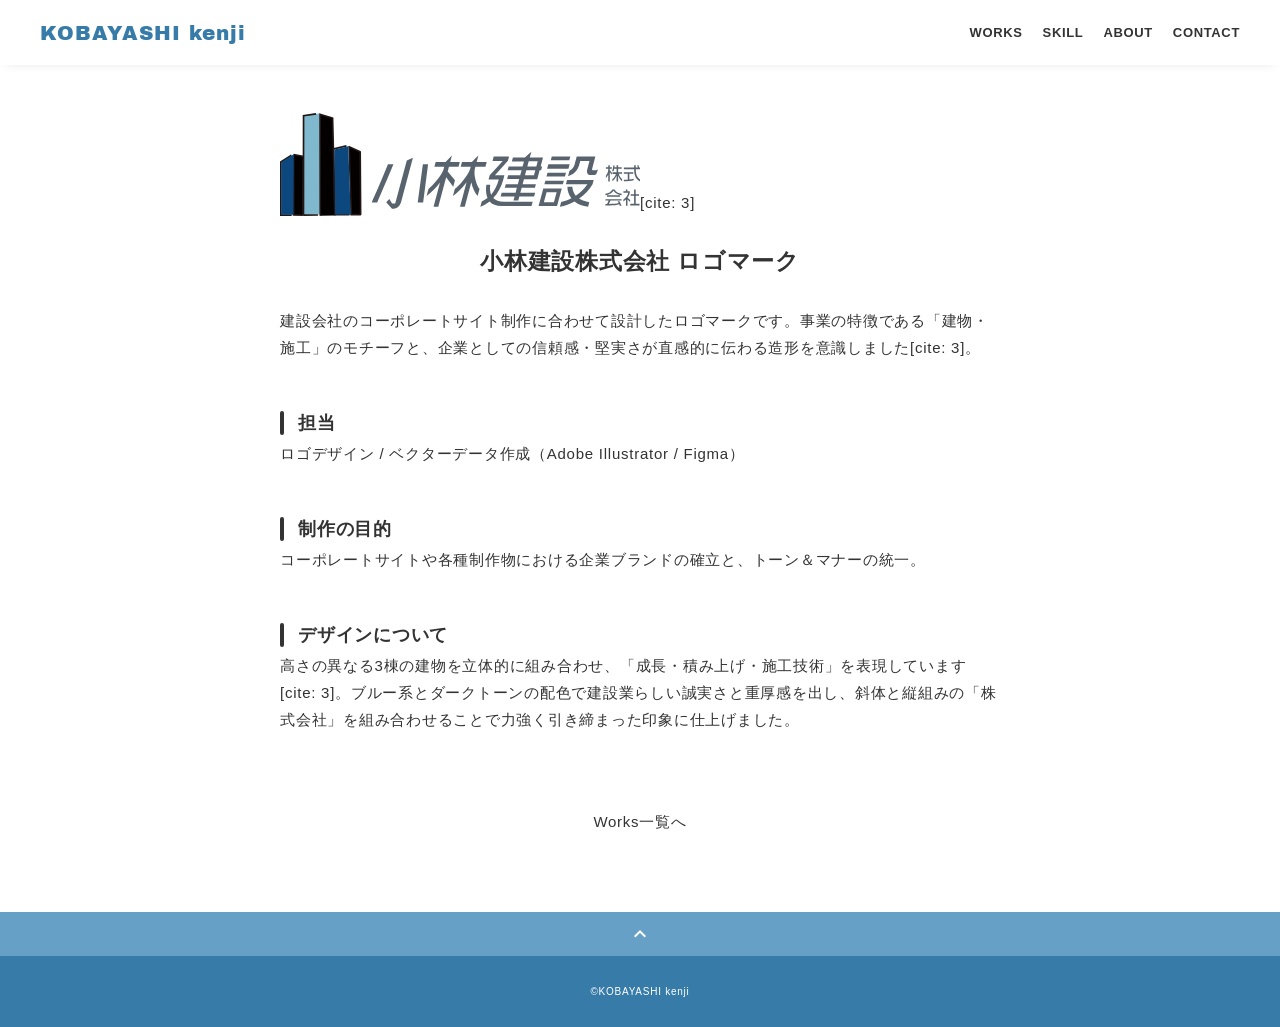
<file: works05.html>
<!DOCTYPE html>
<html lang="ja">
<head>
  <meta charset="utf-8">
  <meta name="viewport" content="width=device-width,initial-scale=1.0">
  <meta property="og:type" content="website">
  <meta property="og:title" content="小林建設株式会社 ロゴマーク制作実績 | KOBAYASHI kenji ポートフォリオ">
  <meta property="og:url" content="works05.html">
  <meta property="og:description" content="KOBAYASHI kenjiの制作実績：小林建設株式会社 ロゴマーク">
  <meta property="og:image" content="img/ogp.png">
  <meta name="description" content="KOBAYASHI kenjiの制作実績：小林建設株式会社 ロゴマーク">
  <title>小林建設株式会社 ロゴマーク制作実績 | KOBAYASHI kenji ポートフォリオ</title>
  <link rel="preconnect" href="https://fonts.googleapis.com">
  <link rel="preconnect" href="https://fonts.gstatic.com" crossorigin>
  <link href="https://fonts.googleapis.com/css2?family=Archivo+Black&family=Lato&display=swap" rel="stylesheet">
  <link href="https://fonts.googleapis.com/css?family=Material+Icons+Outlined" rel="stylesheet">
  <link href="css/ress.css" rel="stylesheet">
  <link href="css/style.css" rel="stylesheet">
  <link rel="shortcut icon" href="img/favicon.ico">
  <link rel="canonical" href="works05.html">
</head>
<body>
  <div class="wrapper">

    <!-- header -->
    <header class="header">
      <div class="container">
        <h1 class="header-logo">
          <a href="index.html">KOBAYASHI kenji</a>
        </h1>
        <nav class="gnav">
          <ul class="gnav-list">
            <li class="gnav-item"><a href="./#works">WORKS</a></li>
            <li class="gnav-item"><a href="./#skill">SKILL</a></li>
            <li class="gnav-item"><a href="./#about">ABOUT</a></li>
            <li class="gnav-item"><a href="./#contact">CONTACT</a></li>
          </ul>
        </nav>
      </div>
    </header>
    <!-- /header -->

    <main class="content">

      <article class="article">
        <div class="article-container">
          <div class="article-body">
            <p>
              <img src="img/kobayashi.svg" alt="小林建設株式会社 ロゴマーク" style="max-width: 360px; height: auto;">[cite: 3]
            </p>
            <h2 class="article-title">小林建設株式会社 ロゴマーク</h2>
            <p>
              建設会社のコーポレートサイト制作に合わせて設計したロゴマークです。事業の特徴である「建物・施工」のモチーフと、企業としての信頼感・堅実さが直感的に伝わる造形を意識しました[cite: 3]。
            </p>
            <h3>担当</h3>
            <p>ロゴデザイン / ベクターデータ作成（Adobe Illustrator / Figma）</p>
            <h3>制作の目的</h3>
            <p>コーポレートサイトや各種制作物における企業ブランドの確立と、トーン＆マナーの統一。</p>
            <h3>デザインについて</h3>
            <p>
              高さの異なる3棟の建物を立体的に組み合わせ、「成長・積み上げ・施工技術」を表現しています[cite: 3]。ブルー系とダークトーンの配色で建設業らしい誠実さと重厚感を出し、斜体と縦組みの「株式会社」を組み合わせることで力強く引き締まった印象に仕上げました。
            </p>
          </div>
          <div class="home-link">
            <a href="./#works">Works一覧へ</a>
          </div>
        </div>
      </article>

      <div class="page-top" id="js-page-top">
        <span class="material-icons-outlined">expand_less</span>
      </div>
    </main>

    <!-- footer -->
    <footer class="footer">
      <div class="copyright">&copy;KOBAYASHI kenji</div>
    </footer>
    <!-- /footer -->

  </div>
  <script src="https://ajax.googleapis.com/ajax/libs/jquery/3.5.1/jquery.min.js"></script>
  <script type="text/javascript" src="js/script.js"></script>
</body>
</html>
</file>
<file: css/ress.css>
/*!
 * ress.css • v3.0.1
 * MIT License
 * github.com/filipelinhares/ress
 */

/* # =================================================================
   # Global selectors
   # ================================================================= */

html {
  box-sizing: border-box;
  word-break: normal;
  -moz-tab-size: 4;
  tab-size: 4;

  -webkit-text-size-adjust: 100%; /* Prevent adjustments of font size after orientation changes in iOS */
}

*,
::before,
::after {
  box-sizing: inherit;
  background-repeat: no-repeat; /* Set `background-repeat: no-repeat` to all elements and pseudo elements */
}

::before,
::after {
  vertical-align: inherit;
  text-decoration: inherit; /* Inherit text-decoration and vertical align to ::before and ::after pseudo elements */
}

* {
  margin: 0;
  padding: 0; /* Reset `padding` and `margin` of all elements */
}

/* # =================================================================
   # General elements
   # ================================================================= */

hr {
  overflow: visible; /* Show the overflow in Edge and IE */
  height: 0; /* Add the correct box sizing in Firefox */
}

details,
main {
  display: block; /* Render the `main` element consistently in IE. */
}

summary {
  display: list-item; /* Add the correct display in all browsers */
}

small {
  font-size: 80%; /* Set font-size to 80% in `small` elements */
}

[hidden] {
  display: none; /* Add the correct display in IE */
}

abbr[title] {
  /* Add the correct text decoration in Chrome, Edge, IE, Opera, and Safari */
  text-decoration: underline;
  text-decoration: underline dotted;
  border-bottom: none; /* Remove the bottom border in Chrome 57 */
}

a {
  background-color: transparent; /* Remove the gray background on active links in IE 10 */
}

a:active,
a:hover {
  outline-width: 0; /* Remove the outline when hovering in all browsers */
}

code,
kbd,
pre,
samp {
  font-family: monospace, monospace; /* Specify the font family of code elements */
}

pre {
  font-size: 1em; /* Correct the odd `em` font sizing in all browsers */
}

b,
strong {
  font-weight: bolder; /* Add the correct font weight in Chrome, Edge, and Safari */
}

/* https://gist.github.com/unruthless/413930 */
sub,
sup {
  position: relative;
  font-size: 75%;
  line-height: 0;
  vertical-align: baseline;
}

sub {
  bottom: -.25em;
}

sup {
  top: -.5em;
}

/* # =================================================================
   # Forms
   # ================================================================= */

input {
  border-radius: 0;
}

/* Replace pointer cursor in disabled elements */
[disabled] {
  cursor: default;
}

[type="number"]::-webkit-container-spin-button,
[type="number"]::-webkit-outer-spin-button {
  height: auto; /* Correct the cursor style of increment and decrement buttons in Chrome */
}

[type="search"] {
  outline-offset: -2px; /* Correct the outline style in Safari */

  -webkit-appearance: textfield; /* Correct the odd appearance in Chrome and Safari */
}

[type="search"]::-webkit-search-decoration {
  -webkit-appearance: none; /* Remove the container padding in Chrome and Safari on macOS */
}

textarea {
  overflow: auto; /* Internet Explorer 11+ */
  resize: vertical; /* Specify textarea resizability */
}

button,
input,
optgroup,
select,
textarea {
  font: inherit; /* Specify font inheritance of form elements */
}

optgroup {
  font-weight: bold; /* Restore the font weight unset by the previous rule */
}

button {
  overflow: visible; /* Address `overflow` set to `hidden` in IE 8/9/10/11 */
}

button,
select {
  text-transform: none; /* Firefox 40+, Internet Explorer 11- */
}

/* Apply cursor pointer to button elements */
button,
[type="button"],
[type="reset"],
[type="submit"],
[role="button"] {
  cursor: pointer;
  color: inherit;
}

/* Remove container padding and border in Firefox 4+ */
button::-moz-focus-container,
[type="button"]::-moz-focus-container,
[type="reset"]::-moz-focus-container,
[type="submit"]::-moz-focus-container {
  padding: 0;
  border-style: none;
}

/* Replace focus style removed in the border reset above */
button:-moz-focusring,
[type="button"]::-moz-focus-container,
[type="reset"]::-moz-focus-container,
[type="submit"]::-moz-focus-container {
  outline: 1px dotted ButtonText;
}

button,
html [type="button"],
/* Prevent a WebKit bug where (2) destroys native `audio` and `video`controls in Android 4 */
[type="reset"],
[type="submit"] {
  -webkit-appearance: button; /* Correct the inability to style clickable types in iOS */
}

/* Remove the default button styling in all browsers */
button,
input,
select,
textarea {
  border-style: none;
  background-color: transparent;
}

/* Style select like a standard input */
select {
  -webkit-appearance: none; /* Chrome 41+ */
  -moz-appearance: none; /* Firefox 36+ */
}

select::-ms-expand {
  display: none; /* Internet Explorer 11+ */
}

select::-ms-value {
  color: currentColor; /* Internet Explorer 11+ */
}

legend {
  display: table; /* Correct the text wrapping in Edge and IE */
  max-width: 100%; /* Correct the text wrapping in Edge and IE */
  max-width: 100%; /* Correct the text wrapping in Edge 18- and IE */
  white-space: normal; /* Correct the text wrapping in Edge and IE */
  color: inherit; /* Correct the color inheritance from `fieldset` elements in IE */
  border: 0; /* Correct `color` not being inherited in IE 8/9/10/11 */
}

::-webkit-file-upload-button {
  font: inherit; /* Change font properties to `inherit` in Chrome and Safari */
  color: inherit;
  /* Correct the inability to style clickable types in iOS and Safari */

  -webkit-appearance: button;
}

/* # =================================================================
   # Specify media element style
   # ================================================================= */

img {
  border-style: none; /* Remove border when inside `a` element in IE 8/9/10 */
}

/* Add the correct vertical alignment in Chrome, Firefox, and Opera */
progress {
  vertical-align: baseline;
}

/* # =================================================================
   # Accessibility
   # ================================================================= */

/* Hide content from screens but not screenreaders */
@media screen {
  [hidden~="screen"] {
    display: inherit;
  }
  [hidden~="screen"]:not(:active):not(:focus):not(:target) {
    position: absolute !important;
    clip: rect(0 0 0 0) !important;
  }
}

/* Specify the progress cursor of updating elements */
[aria-busy="true"] {
  cursor: progress;
}

/* Specify the pointer cursor of trigger elements */
[aria-controls] {
  cursor: pointer;
}

/* Specify the unstyled cursor of disabled, not-editable, or otherwise inoperable elements */
[aria-disabled] {
  cursor: default;
}
</file>
<file: css/style.css>
body {
  font-family: "Montserrat","Helvetica Neue",Arial,"Hiragino Kaku Gothic ProN","Hiragino Sans",Meiryo,sans-serif;
  font-size: 15px;
  letter-spacing: .05em;
  color: #333;
  /* color: #4169E1; */
  
}

a {
  transition: opacity .3s;
  text-decoration: none;
  color: #333;
}

img {
  max-width: 100%;
  height: auto;
  vertical-align: bottom;
  border-style: none;
}

.article-images {
  display: flex;
  align-items: flex-start;
  gap: 20px;
}
.works-img img {
  width: 100%;
  aspect-ratio: 4 / 3;
  object-fit: cover;
  object-position: top center;
}
.work-imgs {
  display: flex;
  align-items: flex-start;
  gap: 16px;
}

.work-img-pc {
  width: 68%;
  min-width: 0;
  height: auto;
}

.work-img-sp {
  width: 32%;
  min-width: 0;
  height: auto;
}
.pc-only {
  display: block;
}

.sp-only {
  display: none;
}

/*--------------------------------
 レイアウト
---------------------------------*/
.wrapper {
  padding-top: 73px;
}

.section {
  padding: 90px 0;
}

.section:nth-of-type(odd) {
  background-color: #f7f7f7;
}

.container {
  max-width: 1340px;
  margin: 0 auto;
  padding: 0 40px;
}

/*--------------------------------
 見出し
---------------------------------*/
.title {
  font-size: 34px;
  font-weight: bold;
  line-height: 1;
  margin-bottom: 40px;
  text-align: center;
  letter-spacing: .05em;
  color: #377BA8;
}

.lead {
  font-size: 16px;
  line-height: 1.8;
  margin-bottom: 30px;
}

/*--------------------------------
ヘッダー
---------------------------------*/
.header {

  position: fixed;
  top: 0;
  z-index: 1;
  width: 100%;
  background-color: #fff;
  box-shadow: 0 5px 10px -6px rgba(0,0,0,.1);
}

.header .container {
  display: flex;
  align-items: center;
  justify-content: space-between;
  padding: 20px 40px;
}

.header-logo {
  font-size: 20px;
  font-weight: bold;
  line-height: 1.2;
  margin-right: 20px;
  letter-spacing: .05em;
}

.header-logo a {
  color: #377BA8;

  font-family: "Archivo Black", sans-serif;
  font-weight: 400;
  font-style: normal;
}

.gnav-list {
  display: flex;
  justify-content: space-between;
  list-style: none;
}

.gnav-item:not(:last-child) {
  margin-right: 20px;
}

.gnav-item a {
  position: relative;
  font-size: 13px;
  font-weight: bold;
  display: inline-block;
  padding: 5px 0;
  transition: .3s;
  letter-spacing: .05em;
  color: #333;
}
.gnav-item a:after {
  position: absolute;
  bottom: 0;
  left: 50%;
  width: 0;
  height: 3px;
  content: "";
  transition: .3s;
  -webkit-transform: translateX(-50%);
  transform: translateX(-50%);
  background-color: #333;
}

.gnav-item a:hover:after {
  width: 100%;
}

/*--------------------------------
 メインビジュアル
---------------------------------*/
.mv {
  display: flex;
  align-items: center;
  justify-content: center;
  height: 85vh;
  text-align: center;
}

.mv-container {
  padding: 0 40px;
}

.mv-title {
  font-size: 60px;
  font-weight: bold;
  line-height: 1.2;
  margin-bottom: 5px;
  letter-spacing: .1em;
  color: #377BA8;

  font-family: "Archivo Black", sans-serif;
  font-weight: 400;
  font-style: normal;
}
.mv-subtitle {
  font-size: 20px;
  font-weight: bold;
  line-height: 1;
  margin-bottom: 40px;
  letter-spacing: .08em;
   color: #377BA8;

    font-family: "Archivo Black", sans-serif;
  font-weight: 400;
  font-style: normal;
}

.mv-text {
  font-size: 16px;
  line-height: 1.8;
}

/*--------------------------------
 Works
---------------------------------*/
.works-list {
  display: flex;
  flex-wrap: wrap;
  margin-bottom: -40px;
}

.works-item {
  width: 31.74603%;
  margin-right: 1.58730%;
  margin-bottom: 40px;
  color: #333;
}

.works-item:hover {
  opacity: .9;
}

.works-item:nth-of-type(3n) {
  margin-right: 0;
}

.works-img img {
  border: 1px solid #e6e6e6;
}

.works-name {
  font-size: 12px;
  font-weight: bold;
  margin-top: 8px;
}

.works-info {
  font-size: 10px;
  margin-top: 5px;
}

/*--------------------------------
 Skill
---------------------------------*/
.skill-list {
  display: flex;
  flex-wrap: wrap;
  justify-content: space-between;
  margin-bottom: -50px;
}

.skill-item {
  display: flex;
  align-items: flex-start;
  justify-content: space-between;
  width: 48%;
  margin-bottom: 50px;
}

.skill-img {
  width: 60px;
  height: auto;
  margin-right: 20px;
}

.skill-body {
  flex: 1;
}

.skill-name {
  margin-bottom: 10px;
}

.skill-text {
  font-size: 14px;
  line-height: 1.8;
}

/*--------------------------------
 About
---------------------------------*/
.profile {
  display: flex;
  flex-wrap: wrap;
  max-width: 800px;
  margin: 0 auto;
}
.profile-img {
  width: 20%;
  margin-right: 30px;
  border-radius: 50%;
}
.profile-img img {
  border-radius: 50%;
}
.profile-body {
  flex: 1;
}

.profile-body p {
  font-size: 15px;
  line-height: 1.8;
}

.profile-body p:not(:last-child) {
  margin-bottom: 30px;
}

/*--------------------------------
 Contact
---------------------------------*/
.contact {
  text-align: center;
}

.contact-item:not(:last-child) {
  margin-right: 10px;
}

.contact-text {
  margin-top: 10px;
}
/*--------------------------------
 ページトップ
---------------------------------*/
.page-top {
  font-weight: bold;
  padding: 10px;
  cursor: pointer;
  text-align: center;
  background-color: #67a0c6;
}

.page-top .material-icons-outlined {
  vertical-align: bottom;
  color: #fff;
}

/*--------------------------------
 フッター
---------------------------------*/
.footer {
  padding: 30px;
  background-color: #377BA8;
}

.copyright {
  font-size: 10px;
  text-align: center;
  color: #fff;
}

/*--------------------------------
 下層：Worksページ
---------------------------------*/
.article {
  /* padding: 80px 0; */
    padding: 40px 0 80px 0;
}

.article-container {
  max-width: 1040px;
  margin: 0 auto;
  padding: 0 20px;
}

.article-title {
  margin-bottom: 30px;
  text-align: center;
}

.article-body {
  max-width: 720px;
  margin: 0 auto;
  margin-bottom: 80px;
}

.article-body h3 {
  position: relative;
  font-size: 18px;
  margin-bottom: 5px;
  padding-left: 1em;
}

.article-body h3:not(:first-child) {
  margin-top: 50px;
}

.article-body h3::before {
  position: absolute;
  top: 0;
  left: 0;
  width: 4px;
  height: 100%;
  content: "";
  border-radius: 3px;
  background-color: #333;
}

.article-body p {
  font-size: 15px;
  line-height: 1.8;
  margin-bottom: 30px;
}

.home-link {
  text-align: center;
}

/*media Queries 767
----------------------------------------------------*/
@media screen and (max-width: 767px) {
  body {
    font-size: 14px;
  }

  .pc-only {
    display: none;
  }

  .sp-only {
    display: block;
  }

  /* 見出し */
  .title {
    font-size: 26px;
    margin-bottom: 20px;
  }

  .lead {
    font-size: 14px;
    line-height: 1.7;
    margin-bottom: 20px;
  }

  /* レイアウト */
  .wrapper {
    padding-top: 57px;
  }

  .section {
    padding: 60px 0;
  }

  .container {
    padding: 0 20px;
  }

  /* ヘッダー */
  .header .container {
    padding: 15px;
  }

  .header-logo {
    font-size: 15px;
    margin-right: 15px;
  }

  .gnav-item:not(:last-child) {
    margin-right: 10px;
  }

  .gnav-item a {
    font-size: 10px;
  }

  .gnav-item a:after {
    display: none;
  }

  /*  メインビジュアル */
  .mv {
    height: 75vh;
  }

  .mv-container {
    padding: 0 20px;
  }

  .mv-title {
    font-size: 30px;
  }
  .mv-subtitle {
    font-size: 16px;
    margin-bottom: 20px;
  }

  .mv-text {
    font-size: 14px;
    line-height: 1.7;
  }

  /* Works */
  .works-name {
    font-size: 12px;
  }

  .works-info {
    margin-top: 3px;
  }

  .works-list {
    justify-content: space-between;
  }

  .works-item {
    flex: 0 0 48%;
    margin-right: 0;
    margin-bottom: 30px;
  }

  /* Skill */
  .skill-list {
    display: block;
    margin-bottom: 0;
  }

  .skill-item {
    width: 100%;
    margin-bottom: 35px;
  }

  .skill-item:last-child {
    margin-bottom: 0;
  }

  .skill-name {
    margin-bottom: 5px;
  }

  .skill-text {
    font-size: 13px;
    line-height: 1.7;
  }

  /* About */
  .profile {
    display: block;
  }
  .profile-img {
    width: 150px;
    margin: 0 auto;
    margin-bottom: 25px;
  }

  .profile-body p {
    font-size: 14px;
    line-height: 1.7;
  }

  .profile-body p:not(:last-child) {
    margin-bottom: 20px;
  }

  /* フッター */
  .footer {
    padding: 20px;
  }

  /* 下層ページ */
  .article {
    padding: 50px 0;
  }

  .article-body h3 {
    font-size: 16px;
    padding-left: .8em;
  }

  .article-body h3:not(:first-child) {
    margin-top: 30px;
  }

  .article-body p {
    font-size: 14px;
    line-height: 1.7;
    margin-bottom: 20px;
  }
}
</file>
